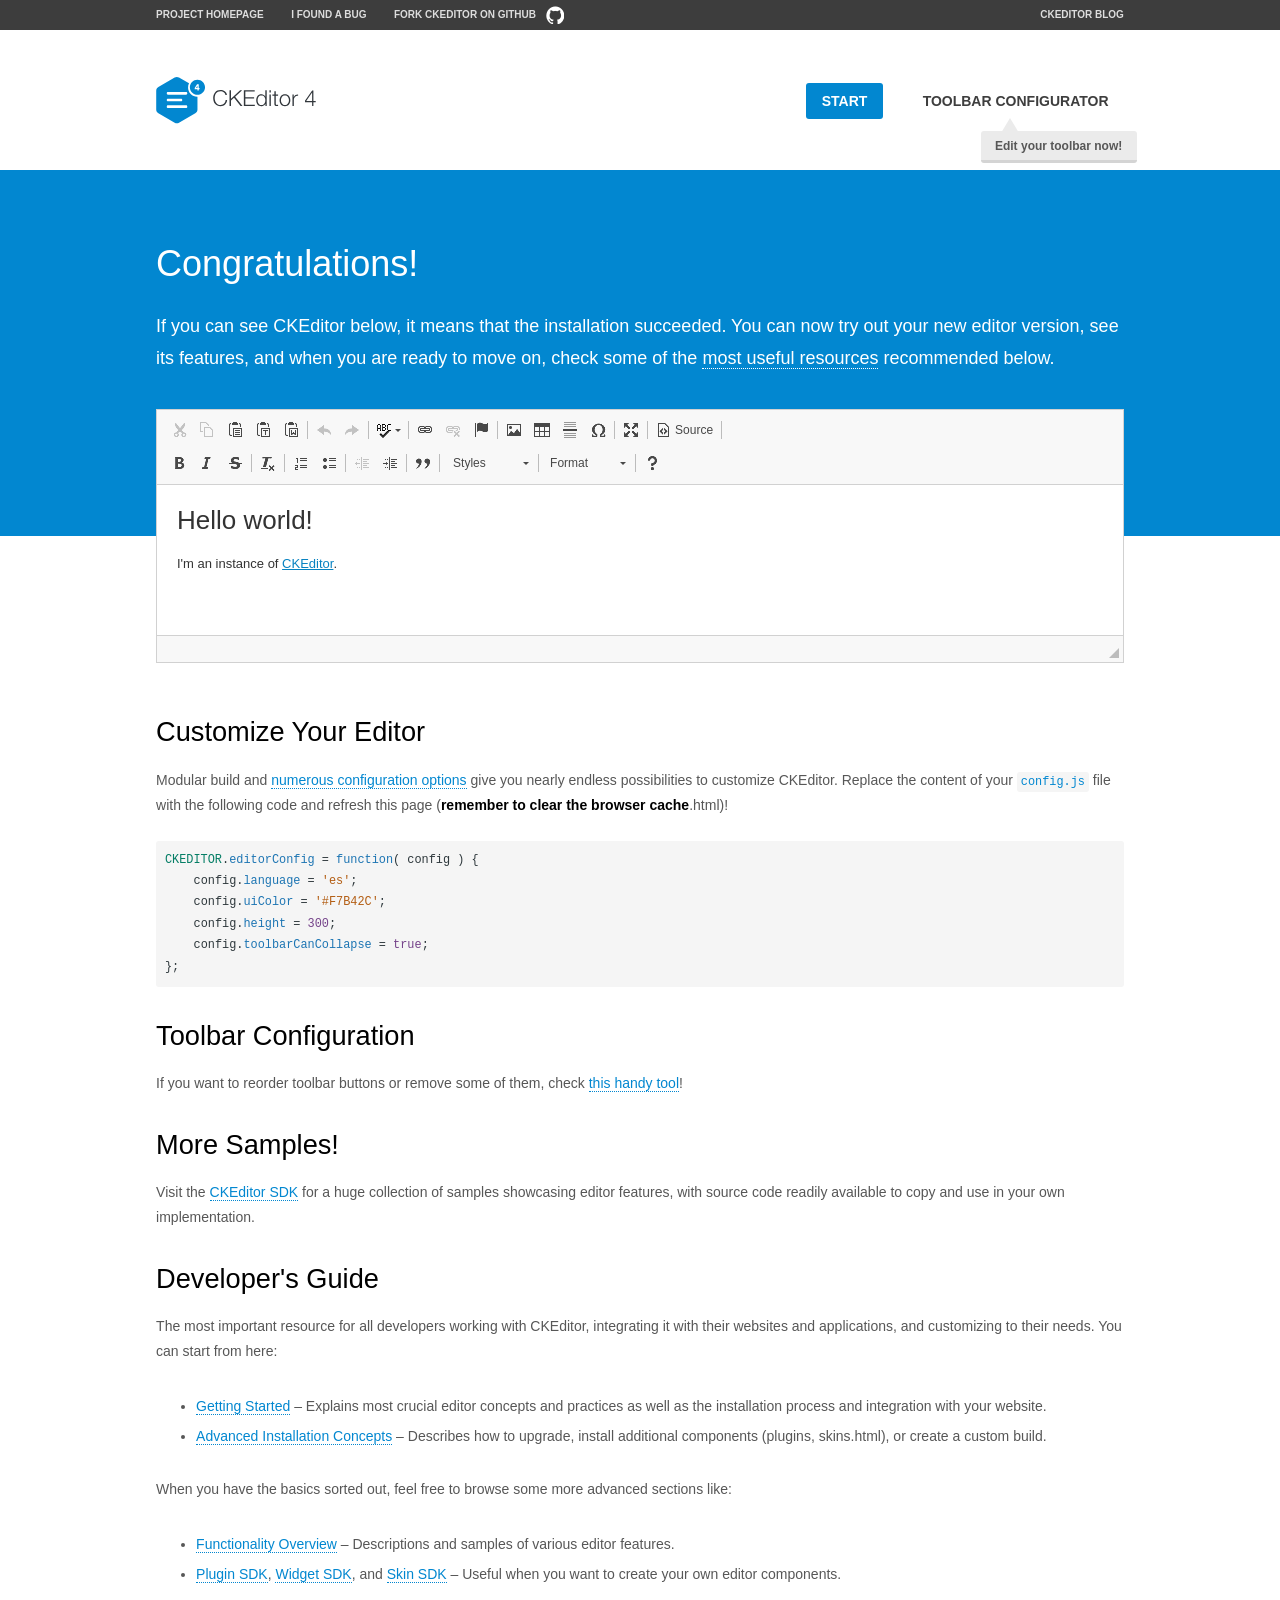
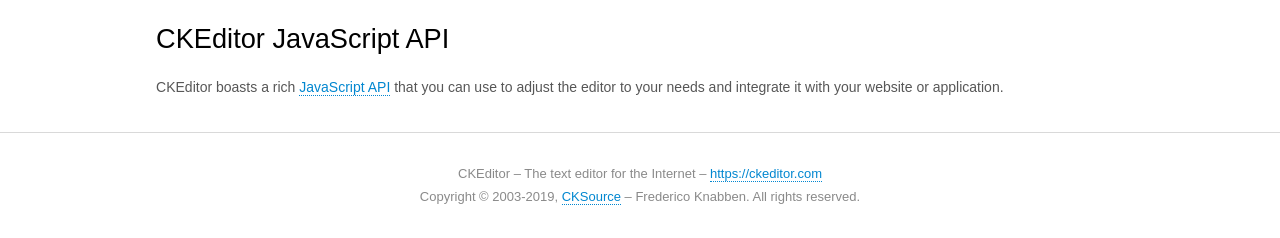
<file: assets/ckeditor/samples/index.html>
<!DOCTYPE html>
<!--
Copyright (c) 2003-2019, CKSource - Frederico Knabben. All rights reserved.
For licensing, see LICENSE.md or https://ckeditor.com/legal/ckeditor-oss-license
-->
<html>
<head>
	<meta charset="utf-8">
	<title>CKEditor Sample</title>
	<script src="../ckeditor.js"></script>
	<script src="js/sample.js"></script>
	<link rel="stylesheet" href="css/samples.css">
	<link rel="stylesheet" href="toolbarconfigurator/lib/codemirror/neo.css">
</head>
<body id="main">

<nav class="navigation-a">
	<div class="grid-container">
		<ul class="navigation-a-left grid-width-70">
			<li><a href="https://ckeditor.com/ckeditor-4/">Project Homepage</a></li>
			<li><a href="https://github.com/ckeditor/ckeditor-dev/issues">I found a bug</a></li>
			<li><a href="https://github.com/ckeditor/ckeditor-dev" class="icon-pos-right icon-navigation-a-github">Fork CKEditor on GitHub</a></li>
		</ul>
		<ul class="navigation-a-right grid-width-30">
			<li><a href="https://ckeditor.com/blog/">CKEditor Blog</a></li>
		</ul>
	</div>
</nav>

<header class="header-a">
	<div class="grid-container">
		<h1 class="header-a-logo grid-width-30">
			<a href="index.html"><img src="img/logo.svg" onerror="this.src='img/logo.png'; this.onerror=null;" alt="CKEditor Sample"></a>
		</h1>

		<nav class="navigation-b grid-width-70">
			<ul>
				<li><a href="index.html" class="button-a button-a-background">Start</a></li>
				<li><a href="toolbarconfigurator/index.html" class="button-a">Toolbar configurator <span class="balloon-a balloon-a-nw">Edit your toolbar now!</span></a></li>
			</ul>
		</nav>
	</div>
</header>

<main>
	<div class="adjoined-top">
		<div class="grid-container">
			<div class="content grid-width-100">
				<h1>Congratulations!</h1>
				<p>
					If you can see CKEditor below, it means that the installation succeeded.
					You can now try out your new editor version, see its features, and when you are ready to move on, check some of the <a href="#sample-customize">most useful resources</a> recommended below.
				</p>
			</div>
		</div>
	</div>
	<div class="adjoined-bottom">
		<div class="grid-container">
			<div class="grid-width-100">
				<div id="editor">
					<h1>Hello world!</h1>
					<p>I'm an instance of <a href="https://ckeditor.com">CKEditor</a>.</p>
				</div>
			</div>
		</div>
	</div>

	<div class="grid-container">
		<div class="content grid-width-100">
			<section id="sample-customize">
				<h2>Customize Your Editor</h2>
				<p>Modular build and <a href="https://ckeditor.com/docs/ckeditor4/latest/guide/dev_configuration.html">numerous configuration options</a> give you nearly endless possibilities to customize CKEditor. Replace the content of your <code><a href="../config.js">config.js</a></code> file with the following code and refresh this page (<strong>remember to clear the browser cache</strong>.html)!</p>
		<pre class="cm-s-neo CodeMirror"><code><span style="padding-right: 0.1px;"><span class="cm-variable">CKEDITOR</span>.<span class="cm-property">editorConfig</span> <span class="cm-operator">=</span> <span class="cm-keyword">function</span>( <span class="cm-def">config</span> ) {</span>
<span style="padding-right: 0.1px;"><span class="cm-tab">	</span><span class="cm-variable-2">config</span>.<span class="cm-property">language</span> <span class="cm-operator">=</span> <span class="cm-string">'es'</span>;</span>
<span style="padding-right: 0.1px;"><span class="cm-tab">	</span><span class="cm-variable-2">config</span>.<span class="cm-property">uiColor</span> <span class="cm-operator">=</span> <span class="cm-string">'#F7B42C'</span>;</span>
<span style="padding-right: 0.1px;"><span class="cm-tab">	</span><span class="cm-variable-2">config</span>.<span class="cm-property">height</span> <span class="cm-operator">=</span> <span class="cm-number">300</span>;</span>
<span style="padding-right: 0.1px;"><span class="cm-tab">	</span><span class="cm-variable-2">config</span>.<span class="cm-property">toolbarCanCollapse</span> <span class="cm-operator">=</span> <span class="cm-atom">true</span>;</span>
<span style="padding-right: 0.1px;">};</span></code></pre>
			</section>

			<section>
				<h2>Toolbar Configuration</h2>
				<p>If you want to reorder toolbar buttons or remove some of them, check <a href="toolbarconfigurator/index.html">this handy tool</a>!</p>
			</section>

			<section>
				<h2>More Samples!</h2>
				<p>Visit the <a href="https://sdk.ckeditor.com">CKEditor SDK</a> for a huge collection of samples showcasing editor features, with source code readily available to copy and use in your own implementation.</p>
			</section>

			<section>
				<h2>Developer's Guide</h2>
				<p>The most important resource for all developers working with CKEditor, integrating it with their websites and applications, and customizing to their needs. You can start from here:</p>
				<ul>
					<li><a href="https://ckeditor.com/docs/ckeditor4/latest/guide/dev_installation.html">Getting Started</a> &ndash; Explains most crucial editor concepts and practices as well as the installation process and integration with your website.</li>
					<li><a href="https://ckeditor.com/docs/ckeditor4/latest/guide/dev_advanced_installation.html">Advanced Installation Concepts</a> &ndash; Describes how to upgrade, install additional components (plugins, skins.html), or create a custom build.</li>
				</ul>
					<p>When you have the basics sorted out, feel free to browse some more advanced sections like:</p>
				<ul>
					<li><a href="https://ckeditor.com/docs/ckeditor4/latest/guide/dev_features.html">Functionality Overview</a> &ndash; Descriptions and samples of various editor features.</li>
					<li><a href="https://ckeditor.com/docs/ckeditor4/latest/guide/plugin_sdk_intro.html">Plugin SDK</a>, <a href="https://ckeditor.com/docs/ckeditor4/latest/guide/widget_sdk_intro.html">Widget SDK</a>, and <a href="https://ckeditor.com/docs/ckeditor4/latest/guide/skin_sdk_intro.html">Skin SDK</a> &ndash; Useful when you want to create your own editor components.</li>
				</ul>
			</section>

			<section>
				<h2>CKEditor JavaScript API</h2>
				<p>CKEditor boasts a rich <a href="https://ckeditor.com/docs/ckeditor4/latest/api/index.html">JavaScript API</a> that you can use to adjust the editor to your needs and integrate it with your website or application.</p>
			</section>
		</div>
	</div>
</main>

<footer class="footer-a grid-container">
	<div class="grid-container">
		<p class="grid-width-100">
			CKEditor &ndash; The text editor for the Internet &ndash; <a class="samples" href="https://ckeditor.com/">https://ckeditor.com</a>
		</p>
		<p class="grid-width-100" id="copy">
			Copyright &copy; 2003-2019, <a class="samples" href="https://cksource.com/">CKSource</a> &ndash; Frederico Knabben. All rights reserved.
		</p>
	</div>
</footer>
<script>
	initSample();
</script>

</body>
</html>
</file>
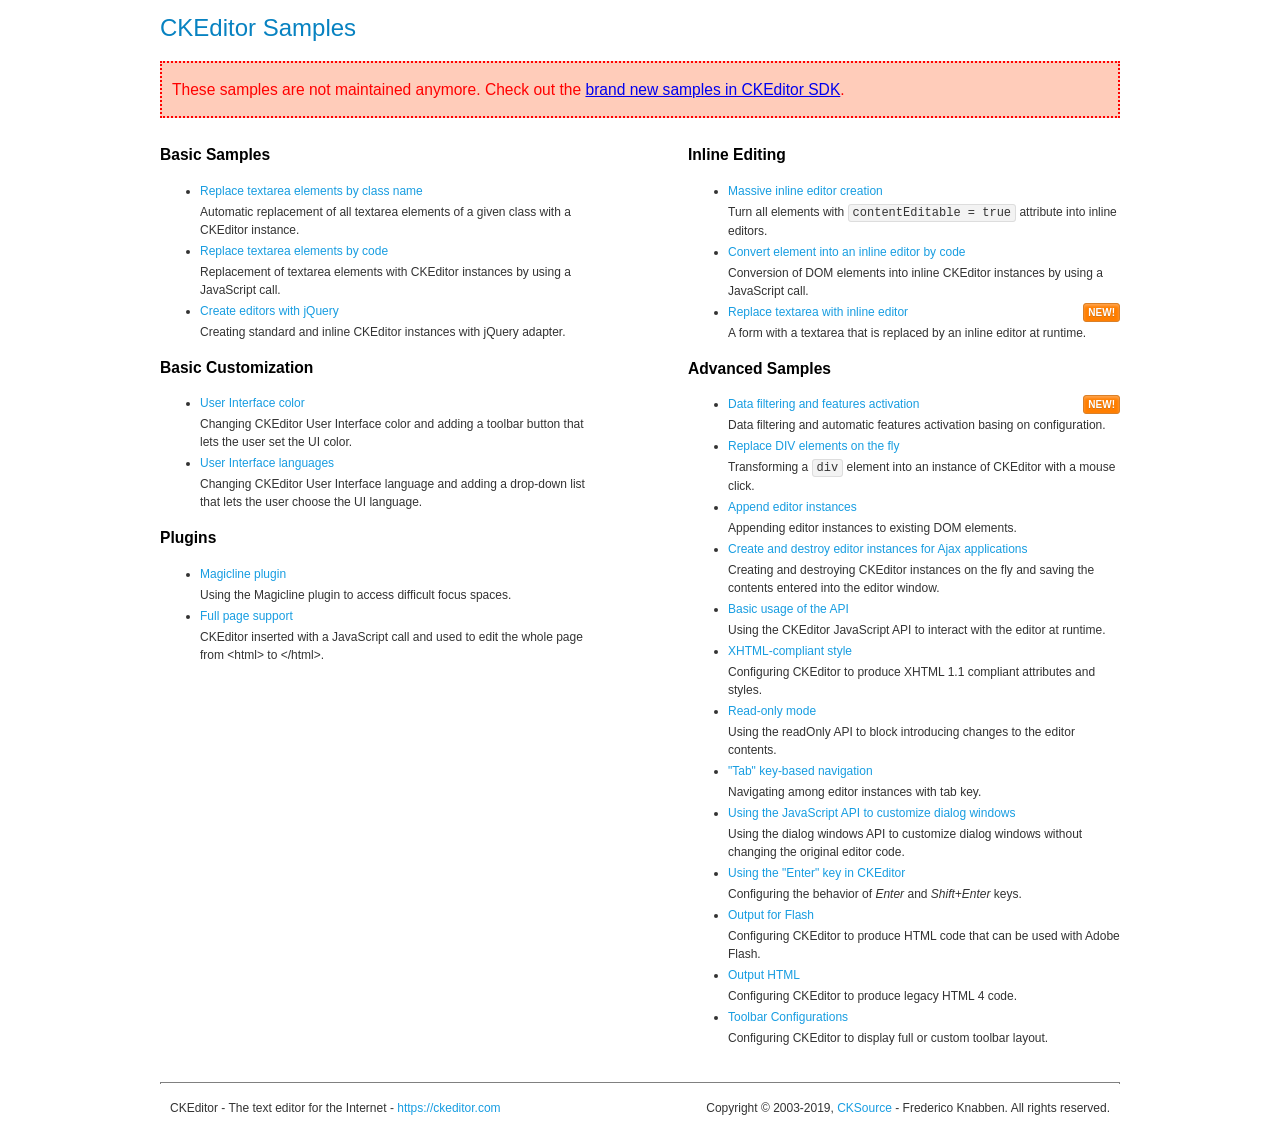
<file: assets/ckeditor/samples/old/index.html>
<!DOCTYPE html>
<!--
Copyright (c) 2003-2019, CKSource - Frederico Knabben. All rights reserved.
For licensing, see LICENSE.md or https://ckeditor.com/legal/ckeditor-oss-license
-->
<html>
<head>
	<meta charset="utf-8">
	<title>CKEditor Samples</title>
	<link rel="stylesheet" href="sample.css">
</head>
<body>
	<h1 class="samples">
		CKEditor Samples
	</h1>
	<div class="warning deprecated">
		These samples are not maintained anymore. Check out the <a href="https://sdk.ckeditor.com/">brand new samples in CKEditor SDK</a>.
	</div>
	<div class="twoColumns">
		<div class="twoColumnsLeft">
			<h2 class="samples">
				Basic Samples
			</h2>
			<dl class="samples">
				<dt><a class="samples" href="replacebyclass.html">Replace textarea elements by class name</a></dt>
				<dd>Automatic replacement of all textarea elements of a given class with a CKEditor instance.</dd>

				<dt><a class="samples" href="replacebycode.html">Replace textarea elements by code</a></dt>
				<dd>Replacement of textarea elements with CKEditor instances by using a JavaScript call.</dd>

				<dt><a class="samples" href="jquery.html">Create editors with jQuery</a></dt>
				<dd>Creating standard and inline CKEditor instances with jQuery adapter.</dd>
			</dl>

			<h2 class="samples">
				Basic Customization
			</h2>
			<dl class="samples">
				<dt><a class="samples" href="uicolor.html">User Interface color</a></dt>
				<dd>Changing CKEditor User Interface color and adding a toolbar button that lets the user set the UI color.</dd>

				<dt><a class="samples" href="uilanguages.html">User Interface languages</a></dt>
				<dd>Changing CKEditor User Interface language and adding a drop-down list that lets the user choose the UI language.</dd>
			</dl>


			<h2 class="samples">Plugins</h2>
<dl class="samples">
<dt><a class="samples" href="magicline/magicline.html">Magicline plugin</a></dt>
<dd>Using the Magicline plugin to access difficult focus spaces.</dd>

<dt><a class="samples" href="wysiwygarea/fullpage.html">Full page support</a></dt>
<dd>CKEditor inserted with a JavaScript call and used to edit the whole page from &lt;html&gt; to &lt;/html&gt;.</dd>
</dl>
		</div>
		<div class="twoColumnsRight">
			<h2 class="samples">
				Inline Editing
			</h2>
			<dl class="samples">
				<dt><a class="samples" href="inlineall.html">Massive inline editor creation</a></dt>
				<dd>Turn all elements with <code>contentEditable = true</code> attribute into inline editors.</dd>

				<dt><a class="samples" href="inlinebycode.html">Convert element into an inline editor by code</a></dt>
				<dd>Conversion of DOM elements into inline CKEditor instances by using a JavaScript call.</dd>

				<dt><a class="samples" href="inlinetextarea.html">Replace textarea with inline editor</a> <span class="new">New!</span></dt>
				<dd>A form with a textarea that is replaced by an inline editor at runtime.</dd>

				
			</dl>

			<h2 class="samples">
				Advanced Samples
			</h2>
			<dl class="samples">
				<dt><a class="samples" href="datafiltering.html">Data filtering and features activation</a> <span class="new">New!</span></dt>
				<dd>Data filtering and automatic features activation basing on configuration.</dd>

				<dt><a class="samples" href="divreplace.html">Replace DIV elements on the fly</a></dt>
				<dd>Transforming a <code>div</code> element into an instance of CKEditor with a mouse click.</dd>

				<dt><a class="samples" href="appendto.html">Append editor instances</a></dt>
				<dd>Appending editor instances to existing DOM elements.</dd>

				<dt><a class="samples" href="ajax.html">Create and destroy editor instances for Ajax applications</a></dt>
				<dd>Creating and destroying CKEditor instances on the fly and saving the contents entered into the editor window.</dd>

				<dt><a class="samples" href="api.html">Basic usage of the API</a></dt>
				<dd>Using the CKEditor JavaScript API to interact with the editor at runtime.</dd>

				<dt><a class="samples" href="xhtmlstyle.html">XHTML-compliant style</a></dt>
				<dd>Configuring CKEditor to produce XHTML 1.1 compliant attributes and styles.</dd>

				<dt><a class="samples" href="readonly.html">Read-only mode</a></dt>
				<dd>Using the readOnly API to block introducing changes to the editor contents.</dd>

				<dt><a class="samples" href="tabindex.html">"Tab" key-based navigation</a></dt>
				<dd>Navigating among editor instances with tab key.</dd>


				
<dt><a class="samples" href="dialog/dialog.html">Using the JavaScript API to customize dialog windows</a></dt>
<dd>Using the dialog windows API to customize dialog windows without changing the original editor code.</dd>

<dt><a class="samples" href="enterkey/enterkey.html">Using the &quot;Enter&quot; key in CKEditor</a></dt>
<dd>Configuring the behavior of <em>Enter</em> and <em>Shift+Enter</em> keys.</dd>

<dt><a class="samples" href="htmlwriter/outputforflash.html">Output for Flash</a></dt>
<dd>Configuring CKEditor to produce HTML code that can be used with Adobe Flash.</dd>

<dt><a class="samples" href="htmlwriter/outputhtml.html">Output HTML</a></dt>
<dd>Configuring CKEditor to produce legacy HTML 4 code.</dd>

<dt><a class="samples" href="toolbar/toolbar.html">Toolbar Configurations</a></dt>
<dd>Configuring CKEditor to display full or custom toolbar layout.</dd>

			</dl>
		</div>
	</div>
	<div id="footer">
		<hr>
		<p>
			CKEditor - The text editor for the Internet - <a class="samples" href="https://ckeditor.com/">https://ckeditor.com</a>
		</p>
		<p id="copy">
			Copyright &copy; 2003-2019, <a class="samples" href="https://cksource.com/">CKSource</a> - Frederico Knabben. All rights reserved.
		</p>
	</div>
</body>
</html>
</file>
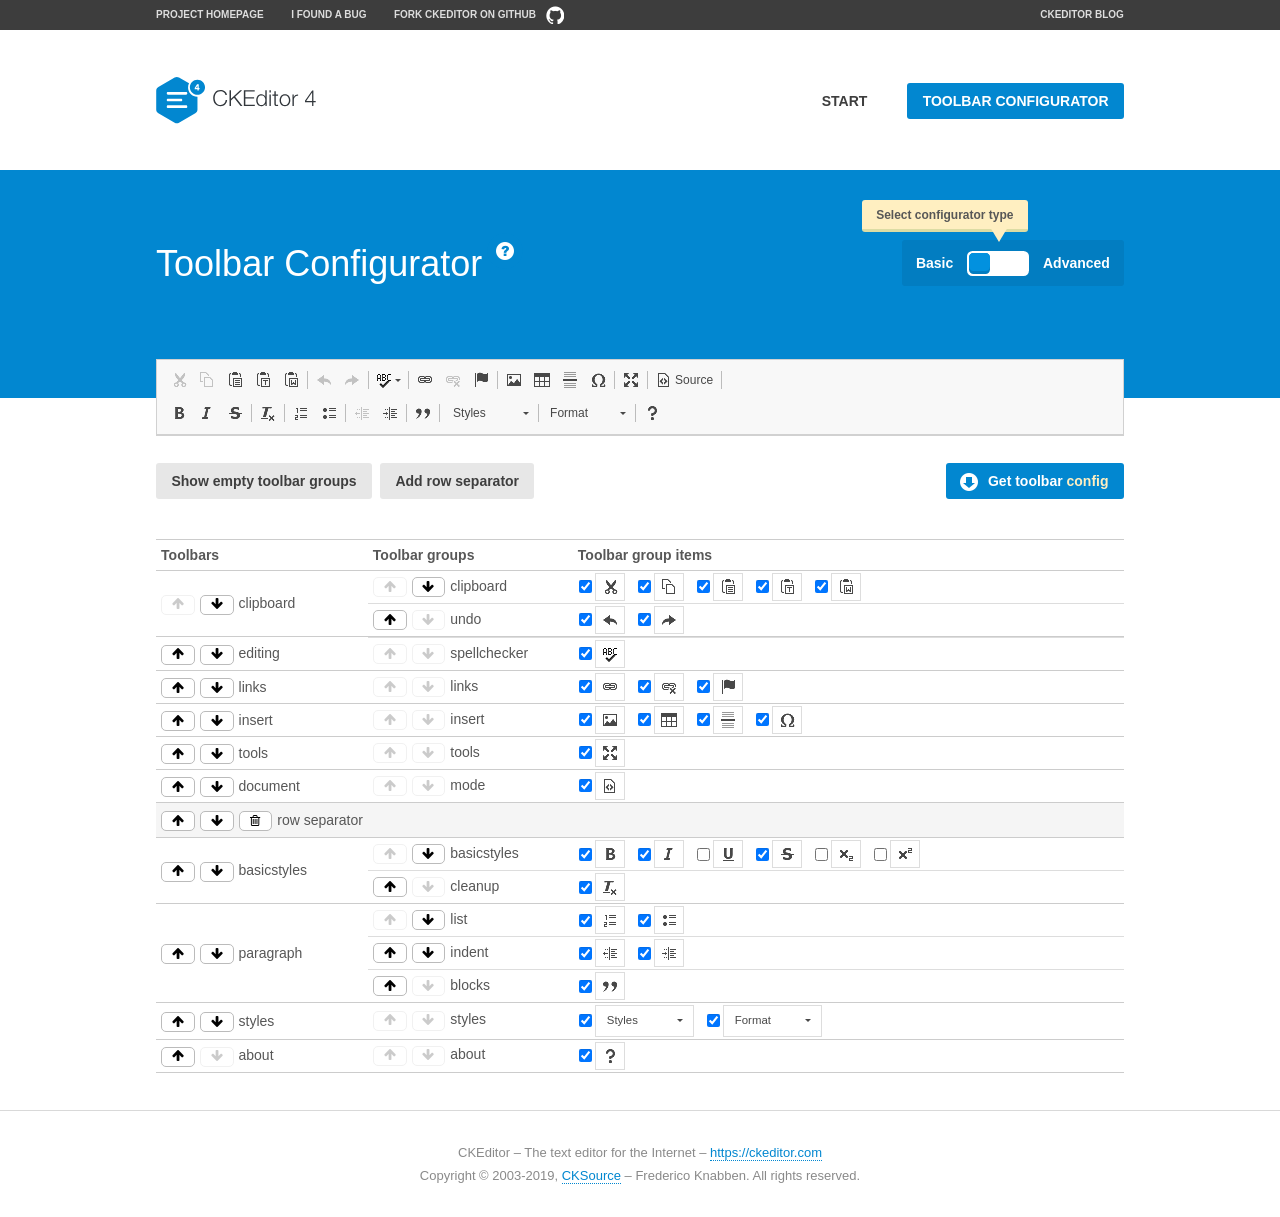
<file: assets/ckeditor/samples/toolbarconfigurator/index.html>
<!DOCTYPE html>
<!--
Copyright (c) 2003-2019, CKSource - Frederico Knabben. All rights reserved.
For licensing, see LICENSE.md or https://ckeditor.com/legal/ckeditor-oss-license
-->
<!--[if IE 8]><html class="ie8"><![endif]-->
<!--[if gt IE 8]><html><![endif]-->
<!--[if !IE]><!--><html><!--<![endif]-->
<head>
	<meta charset="utf-8">
	<title>Toolbar Configurator</title>
	<script src="../../ckeditor.js"></script>
	<script>
		if ( CKEDITOR.env.ie && CKEDITOR.env.version < 9 )
			CKEDITOR.tools.enableHtml5Elements( document );
	</script>
	<link rel="stylesheet" href="lib/codemirror/codemirror.css">
	<link rel="stylesheet" href="lib/codemirror/show-hint.css">
	<link rel="stylesheet" href="lib/codemirror/neo.css">
	<link rel="stylesheet" href="css/fontello.css">
	<link rel="stylesheet" href="../css/samples.css">
</head>
<body id="toolbar">

<nav class="navigation-a">
	<div class="grid-container">
		<ul class="navigation-a-left grid-width-70">
			<li><a href="https://ckeditor.com/ckeditor-4/">Project Homepage</a></li>
			<li><a href="https://github.com/ckeditor/ckeditor-dev/issues">I found a bug</a></li>
			<li><a href="https://github.com/ckeditor/ckeditor-dev" class="icon-pos-right icon-navigation-a-github">Fork CKEditor on GitHub</a></li>
		</ul>
		<ul class="navigation-a-right grid-width-30">
			<li><a href="https://ckeditor.com/blog/">CKEditor Blog</a></li>
		</ul>
	</div>
</nav>

<header class="header-a">
	<div class="grid-container">
		<h1 class="header-a-logo grid-width-30">
			<a href="../index.html"><img src="../img/logo.svg" onerror="this.src='../img/logo.png'; this.onerror=null;" alt="CKEditor Logo"></a>
		</h1>
		<nav class="navigation-b grid-width-70">
			<ul>
				<li><a href="../index.html"  class="button-a">Start</a></li>
				<li><a href="index.html"  class="button-a button-a-background">Toolbar configurator</a></li>
			</ul>
		</nav>
	</div>
</header>

<main>
	<div class="adjoined-top">
		<div class="grid-container">
			<div class="content grid-width-100">
				<div class="grid-container-nested">
					<h1 class="grid-width-60">
						Toolbar Configurator
						<a href="#help-content" type="button" title="Configurator help" id="help" class="button-a button-a-background button-a-no-text icon-pos-left icon-question-mark">Help</a>
					</h1>

					<div class="grid-width-40 grid-switch-magic">
						<div class="switch">
							<span class="balloon-a balloon-a-se">Select configurator type</span>
							<input type="radio" name="radio" data-num="1" id="radio-basic" />
							<input type="radio" name="radio" data-num="2" id="radio-advanced" />
							<label data-for="1" for="radio-basic">Basic</label>
							<span class="switch-inner">
								<span class="handler"></span>
							</span>
							<label data-for="2" for="radio-advanced">Advanced</label>
						</div>
					</div>
				</div>
			</div>
		</div>
	</div>
	<div class="adjoined-bottom">
		<div class="grid-container">
			<div class="grid-width-100">
				<div class="editors-container">
					<div id="editor-basic"></div>
					<div id="editor-advanced"></div>
				</div>
			</div>
		</div>
	</div>

	<div class="grid-container configurator">
		<div class="content grid-width-100">
			<div class="configurator">
				<div>
					<div id="toolbarModifierWrapper"></div>
				</div>
			</div>
		</div>
	</div>

	<div id="help-content">
		<div class="grid-container">
			<div class="grid-width-100">
				<h2>What Am I Doing Here?</h2>

				<div class="grid-container grid-container-nested">
					<div class="basic">
						<div class="grid-width-50">
							<p>Arrange <a href="https://ckeditor.com/docs/ckeditor4/latest/api/CKEDITOR_config.html#cfg-toolbarGroups">toolbar groups</a>, toggle <a href="https://ckeditor.com/docs/ckeditor4/latest/api/CKEDITOR_config.html#cfg-removeButtons">button visibility</a> according to your needs and get your toolbar configuration.</p>
							<p>You can replace the content of the <a href="../../config.js"><code>config.js</code></a> file with the generated configuration. If you already set some configuration options you will need to merge both configurations.</p>
						</div>
						<div class="grid-width-50">
							<p>Read more about different ways of <a href="https://ckeditor.com/docs/ckeditor4/latest/guide/dev_configuration.html">setting configuration</a> and do not forget about <strong>clearing browser cache</strong>.</p>
							<p>Arranging toolbar groups is the recommended way of configuring the toolbar, but if you need more freedom you can use the <a href="#advanced">advanced configurator</a>.</p>
						</div>
					</div>
					<div class="advanced" style="display: none;">
						<div class="grid-width-50">
							<p>With this code editor you can edit your <a href="https://ckeditor.com/docs/ckeditor4/latest/api/CKEDITOR_config.html#cfg-toolbar">toolbar configuration</a> live.</p>
							<p>You can replace the content of the <a href="../../config.js"><code>config.js</code></a> file with the generated configuration. If you already set some configuration options you will need to merge both configurations.</p>
						</div>
						<div class="grid-width-50">
							<p>Read more about different ways of <a href="https://ckeditor.com/docs/ckeditor4/latest/guide/dev_configuration.html">setting configuration</a> and do not forget about <strong>clearing browser cache</strong>.</p>
						</div>
					</div>
				</div>

				<p class="grid-container grid-container-nested">
					<button type="button" class="help-content-close grid-width-100 button-a button-a-background">Got it. Let's play!</button>
				</p>
			</div>
		</div>
	</div>
</main>

<footer class="footer-a grid-container">
	<p class="grid-width-100">
		CKEditor &ndash; The text editor for the Internet &ndash; <a class="samples" href="https://ckeditor.com/">https://ckeditor.com</a>
	</p>
	<p class="grid-width-100" id="copy">
		Copyright &copy; 2003-2019, <a class="samples" href="https://cksource.com/">CKSource</a> &ndash; Frederico Knabben. All rights reserved.
	</p>
</footer>

<script src="lib/codemirror/codemirror.js"></script>
<script src="lib/codemirror/javascript.js"></script>
<script src="lib/codemirror/show-hint.js"></script>

<script src="js/fulltoolbareditor.js"></script>
<script src="js/abstracttoolbarmodifier.js"></script>
<script src="js/toolbarmodifier.js"></script>
<script src="js/toolbartextmodifier.js"></script>
<script src="../js/sf.js"></script>

<script>
	( function() {
		'use strict';

		var mode = ( window.location.hash.substr( 1 ) === 'advanced' ) ? 'advanced' : 'basic',
			configuratorSection = CKEDITOR.document.findOne( 'main > .grid-container.configurator' ),
			basicInstruction = CKEDITOR.document.findOne( '#help-content .basic' ),
			advancedInstruction = CKEDITOR.document.findOne( '#help-content .advanced' ),

			// Configurator mode switcher.
			modeSwitchBasic = CKEDITOR.document.getById( 'radio-basic' ),
			modeSwitchAdvanced = CKEDITOR.document.getById( 'radio-advanced' );

		// Initial setup
		function updateSwitcher() {
			if ( mode === 'advanced' ) {
				modeSwitchAdvanced.$.checked = true;
			} else {
				modeSwitchBasic.$.checked = true;
			}
		}

		updateSwitcher();

		CKEDITOR.document.getWindow().on( 'hashchange', function( e ) {
			var hash = window.location.hash.substr( 1 );
			if ( !( hash === 'advanced' || hash === 'basic' ) ) {
				return;
			}
			mode = hash;
			onToolbarsDone( mode );
		} );

		CKEDITOR.document.getWindow().on( 'resize', function() {
			updateToolbar( ( mode === 'basic' ? toolbarModifier : toolbarTextModifier )[ 'editorInstance' ] );
		} );

		function onRefresh( modifier ) {
			modifier = modifier || this;

			if ( mode === 'basic' && modifier instanceof ToolbarConfigurator.ToolbarTextModifier ) {
				return;
			}

			// CodeMirror container becomes visible, so we need to refresh and to avoid rendering problems.
			if ( mode === 'advanced' && modifier instanceof ToolbarConfigurator.ToolbarTextModifier ) {
				modifier.codeContainer.refresh();
			}

			updateToolbar( modifier.editorInstance );
		}

		function updateToolbar( editor ) {
			var editorContainer = editor.container;

			// Not always editor is loaded.
			if ( !editorContainer ) {
				return;
			}

			var displayStyle = editorContainer.getStyle( 'display' );

			editorContainer.setStyle( 'display', 'block' );

			var newHeight = editorContainer.getSize( 'height' );

			var newMarginTop = parseInt( editorContainer.getComputedStyle( 'margin-top' ), 10 );
			newMarginTop = ( isNaN( newMarginTop ) ? 0 : Number( newMarginTop ) );

			var newMarginBottom = parseInt( editorContainer.getComputedStyle( 'margin-bottom' ), 10 );
			newMarginBottom = ( isNaN( newMarginBottom ) ? 0 : Number( newMarginBottom ) );

			var result = newHeight + newMarginTop + newMarginBottom;

			editorContainer.setStyle( 'display', displayStyle );

			editor.container.getAscendant( 'div' ).setStyle( 'height', result + 'px' );
		}

		var toolbarModifier = new ToolbarConfigurator.ToolbarModifier( 'editor-basic' );

		var done = 0;
		toolbarModifier.init( onToolbarInit );
		toolbarModifier.onRefresh = onRefresh;

		CKEDITOR.document.getById( 'toolbarModifierWrapper' ).append( toolbarModifier.mainContainer );

		var toolbarTextModifier = new ToolbarConfigurator.ToolbarTextModifier( 'editor-advanced' );
		toolbarTextModifier.init( onToolbarInit );
		toolbarTextModifier.onRefresh = onRefresh;

		function onToolbarInit() {
			if ( ++done === 2 ) {
				onToolbarsDone();

				positionSticky.watch( CKEDITOR.document.findOne( '.toolbar' ), function() {
					return mode === 'advanced';
				} );
			}
		}

		function onToolbarsDone() {
			if ( mode === 'basic' ) {
				toggleModeBasic( false );
			} else {
				toggleModeAdvanced( false );
			}

			updateSwitcher();

			setTimeout( function() {
				CKEDITOR.document.findOne( '.editors-container' ).addClass( 'active' );
				CKEDITOR.document.findOne( '#toolbarModifierWrapper' ).addClass( 'active' );
			}, 200 );
		}

		CKEDITOR.document.getById( 'toolbarModifierWrapper' ).append( toolbarTextModifier.mainContainer );

		function toogleModeSwitch( onElement, offElement, onModifier, offModifier ) {
			onElement.addClass( 'fancy-button-active' );
			offElement.removeClass( 'fancy-button-active' );

			onModifier.showUI();
			offModifier.hideUI();
		}

		function toggleModeBasic( callOnRefresh ) {
			callOnRefresh = ( callOnRefresh !== false );
			mode = 'basic';
			window.location.hash = '#basic';
			toogleModeSwitch( modeSwitchBasic, modeSwitchAdvanced, toolbarModifier, toolbarTextModifier );

			configuratorSection.removeClass( 'freed-width' );
			basicInstruction.show();
			advancedInstruction.hide();

			callOnRefresh && onRefresh( toolbarModifier );
		}

		function toggleModeAdvanced( callOnRefresh ) {
			callOnRefresh = ( callOnRefresh !== false );
			mode = 'advanced';
			window.location.hash = '#advanced';
			toogleModeSwitch( modeSwitchAdvanced, modeSwitchBasic, toolbarTextModifier, toolbarModifier );

			configuratorSection.addClass( 'freed-width' );
			advancedInstruction.show();
			basicInstruction.hide();

			callOnRefresh && onRefresh( toolbarTextModifier );
		}

		modeSwitchBasic.on( 'click', toggleModeBasic );
		modeSwitchAdvanced.on( 'click', toggleModeAdvanced );

		//
		// Position:sticky for the toolbar.
		//

		// Will make elements behave like they were styled with position:sticky.
		var positionSticky = {
			// Store object: {
			// 		element: CKEDITOR.dom.element, // Element which will float.
			// 		placeholder: CKEDITOR.dom.element, // Placeholder which is place to prevent page bounce.
			// 		isFixed: boolean // Whether element float now.
			// }
			watched: [],

			active: [],

			staticContainer: null,

			init: function() {
				var element = CKEDITOR.dom.element.createFromHtml(
					'<div class="staticContainer">' +
						'<div class="grid-container" >' +
							'<div class="grid-width-100">' +
								'<div class="inner"></div>' +
							'</div>' +
						'</div>' +
					'</div>' );

				this.staticContainer = element.findOne( '.inner' );

				CKEDITOR.document.getBody().append( element );
			},

			watch: function( element, preventFunc ) {
				this.watched.push( {
					element: element,
					placeholder: new CKEDITOR.dom.element( 'div' ),
					isFixed: false,
					preventFunc: preventFunc
				} );
			},

			checkAll: function() {
				for ( var i = 0; i < this.watched.length; i++ ) {
					this.check( this.watched[ i ] );
				}
			},

			check: function( element ) {
				var isFixed = element.isFixed;
				var shouldBeFixed = this.shouldBeFixed( element );

				// Nothing to be done.
				if ( isFixed === shouldBeFixed ) {
					return;
				}

				var placeholder = element.placeholder;

				if ( isFixed ) {
					// Unfixing.

					element.element.insertBefore( placeholder );
					placeholder.remove();

					element.element.removeStyle( 'margin' );

					this.active.splice( CKEDITOR.tools.indexOf( this.active, element ), 1 );

				} else {
					// Fixing.
					placeholder.setStyle( 'width', element.element.getSize( 'width' ) + 'px' );
					placeholder.setStyle( 'height', element.element.getSize( 'height' ) + 'px' );
					placeholder.setStyle( 'margin-bottom', element.element.getComputedStyle( 'margin-bottom' ) );
					placeholder.setStyle( 'display', element.element.getComputedStyle( 'display' ) );
					placeholder.insertAfter( element.element );

					this.staticContainer.append( element.element );

					this.active.push( element );
				}

				element.isFixed = !element.isFixed;
			},

			shouldBeFixed: function( element ) {
				if ( element.preventFunc && element.preventFunc() ) {
					return false;
				}

				// If element is already fixed we are checking it's placeholder.
				var related = ( element.isFixed ? element.placeholder : element.element ),
					clientRect = related.$.getBoundingClientRect(),
					staticHeight = this.staticContainer.getSize('height' ),
					elemHeight = element.element.getSize( 'height' );

				if ( element.isFixed ) {
					return ( clientRect.top + elemHeight < staticHeight );
				} else {
					return ( clientRect.top < staticHeight );
				}
			}
		};

		positionSticky.init();

		CKEDITOR.document.getWindow().on( 'scroll',
			new CKEDITOR.tools.eventsBuffer( 100, positionSticky.checkAll, positionSticky ).input
		);

		// Make the toolbar sticky.
		positionSticky.watch( CKEDITOR.document.findOne( '.editors-container' ) );

		// Help button and help-content.
		( function() {
			var helpButton = CKEDITOR.document.getById( 'help' ),
				helpContent = CKEDITOR.document.getById( 'help-content' );

			// Don't show help button on IE8 because it's unsupported by Pico Modal.
			if ( CKEDITOR.env.ie && CKEDITOR.env.version == 8 ) {
				helpButton.hide();
			} else {
				// Display help modal when the button is clicked.
				helpButton.on( 'click', function( evt ) {
					SF.modal( {
						// Clone modal content from DOM.
						content: helpContent.getHtml(),

						afterCreate: function( modal ) {
							// Enable modal content button to close the modal.
							new CKEDITOR.dom.element( modal.modalElem() ).findOne( '.help-content-close' ).once( 'click', modal.close );
						}
					} ).show();
				} );
			}
		} )();
	} )();
</script>
</body>
</html>
</file>
<file: assets/ckeditor/samples/css/samples.css>
/**
 * @license Copyright (c) 2003-2019, CKSource - Frederico Knabben. All rights reserved.
 * For licensing, see LICENSE.md or https://ckeditor.com/legal/ckeditor-oss-license
 */
@media (max-width: 900px) {
  .global-is-mobile-hidden {
    display: none !important;
  }
}
article,
aside,
details,
figcaption,
figure,
footer,
header,
hgroup,
main,
menu,
nav,
section {
  display: block;
}
body,
html {
  margin: 0;
  padding: 0;
  font: 16px / 1.8 Arial, 'Helvetica Neue', Helvetica, sans-serif;
  font-weight: 300;
  color: #575757;
}
.grid-width-10 {
  width: 10%;
}
.grid-width-20 {
  width: 20%;
}
.grid-width-30 {
  width: 30%;
}
.grid-width-40 {
  width: 40%;
}
.grid-width-50 {
  width: 50%;
}
.grid-width-60 {
  width: 60%;
}
.grid-width-70 {
  width: 70%;
}
.grid-width-80 {
  width: 80%;
}
.grid-width-90 {
  width: 90%;
}
.grid-width-100 {
  width: 100%;
}
@media (max-width: 900px) {
  .grid-width-10,
  .grid-width-20,
  .grid-width-30,
  .grid-width-40,
  .grid-width-50,
  .grid-width-60,
  .grid-width-70,
  .grid-width-80,
  .grid-width-90,
  .grid-width-100 {
    width: 100%;
  }
}
*[class*="grid-width"] {
  -webkit-box-sizing: border-box;
  -moz-box-sizing: border-box;
  box-sizing: border-box;
  padding-left: 4%;
  padding-right: 4%;
  float: left;
}
*[class*="grid-width"]:after,
.grid-container:after,
*[class*="grid-width"]:before,
.grid-container:before {
  content: '';
  display: block;
  overflow: hidden;
  visibility: hidden;
  font-size: 0;
  line-height: 0;
  width: 0;
  height: 0;
}
*[class*="grid-width"]:after,
.grid-container:after {
  clear: both;
}
.grid-container {
  -webkit-box-sizing: border-box;
  -moz-box-sizing: border-box;
  box-sizing: border-box;
  margin-left: auto;
  margin-right: auto;
}
.grid-container-nested *[class*="grid-width"]:first-child {
  padding-left: 0;
}
.grid-container-nested *[class*="grid-width"]:last-child {
  padding-right: 0;
}
@media (max-width: 900px) {
  .grid-container-nested *[class*="grid-width"]:first-child {
    padding-left: 4%;
  }
  .grid-container-nested *[class*="grid-width"]:last-child {
    padding-right: 4%;
  }
}
.header-a {
  min-height: 140px;
  overflow: hidden;
}
.header-a .header-a-logo {
  margin: 40px 0 0;
}
@media (max-width: 900px) {
  .header-a .header-a-logo {
    text-align: center;
  }
}
.header-a .header-a-logo img {
  border: transparent;
}
.navigation-a {
  height: 30px;
  background: #3D3D3D;
  position: absolute;
  left: 0;
  right: 0;
  top: 0;
  padding: 0;
  overflow: hidden;
}
@media (max-width: 900px) {
  .navigation-a {
    text-align: center;
  }
}
.navigation-a ul {
  list-style: none;
  margin: 0;
  overflow: hidden;
}
.navigation-a ul li,
.navigation-a ul li a {
  display: inline-block;
}
@media (max-width: 900px) {
  .navigation-a ul {
    width: auto;
    text-overflow: ellipsis;
    white-space: nowrap;
    display: inline-block;
    float: none;
  }
  .navigation-a ul:before,
  .navigation-a ul:after {
    display: none;
  }
}
.navigation-a ul.navigation-a-left {
  text-align: left;
}
@media (max-width: 900px) {
  .navigation-a ul.navigation-a-left {
    padding-right: 0;
  }
}
.navigation-a ul.navigation-a-right {
  text-align: right;
}
@media (max-width: 900px) {
  .navigation-a ul.navigation-a-right {
    padding-left: 23px;
  }
}
.navigation-a ul li + li {
  margin-left: 23px;
}
.navigation-a ul li a {
  font-size: 10px;
  font-size: 0.625rem;
  line-height: 18px;
  line-height: 1.13rem;
  line-height: 30px;
  float: left;
  color: #ddd;
  font-weight: bold;
  text-decoration: none;
  text-transform: uppercase;
}
.navigation-a ul li a:hover {
  cursor: pointer;
  color: #fff;
}
.icon-navigation-a-github:before,
.icon-navigation-a-github:after {
  background-image: url("[data-uri]");
}
.navigation-b {
  text-align: right;
  margin: 52px 0 0;
  overflow: visible;
}
@media (max-width: 900px) {
  .navigation-b {
    text-align: center;
    margin-top: 20px;
    padding: 0;
  }
}
.navigation-b ul {
  padding: 0;
  list-style: none;
  margin: 0;
  overflow: visible;
}
.navigation-b ul li,
.navigation-b ul li a {
  display: inline-block;
}
@media (max-width: 900px) {
  .navigation-b ul {
    display: table;
    width: 100%;
    padding-bottom: 1.5em;
  }
}
@media (max-width: 900px) {
  .navigation-b ul li {
    display: table-row;
  }
}
.navigation-b ul li + li {
  margin-left: 20px;
}
@media (max-width: 900px) {
  .navigation-b ul li + li {
    margin-left: 0;
  }
}
.navigation-b ul li a {
  -webkit-box-sizing: border-box;
  -moz-box-sizing: border-box;
  box-sizing: border-box;
  text-transform: uppercase;
  text-decoration: none;
  outline: none;
}
@media (max-width: 900px) {
  .navigation-b ul li a {
    width: 100%;
    -webkit-border-radius: 0;
    -webkit-background-clip: padding-box;
    -moz-border-radius: 0;
    -moz-background-clip: padding;
    border-radius: 0;
    background-clip: padding-box;
  }
}
.footer-a {
  font-size: 13px;
  font-size: 0.8125rem;
  line-height: 23.4px;
  line-height: 1.46rem;
  padding-top: 2.25em;
  padding-bottom: 2.25em;
  overflow: hidden;
  color: #8a8a8a;
}
.footer-a a {
  color: #0287D0;
  text-decoration: none;
  border-bottom: 1px dotted #0287D0;
}
.footer-a a:hover {
  color: #0277b7;
}
.footer-a p {
  margin: 0;
  display: inline-block;
  text-align: center;
}
.content {
  font-size: 14px;
  font-size: 0.875rem;
  line-height: 25.2px;
  line-height: 1.57rem;
  overflow: hidden;
  padding-top: 1.5em;
  padding-bottom: 1.5em;
}
.content p {
  margin: 0.75em 0;
}
.content ul,
.content ol,
.content pre,
.content blockquote,
.content textarea:not([class^="cke"]),
.content .cke {
  margin: 1.875em 0;
}
.content code,
.content kbd {
  -webkit-border-radius: 3px;
  -webkit-background-clip: padding-box;
  -moz-border-radius: 3px;
  -moz-background-clip: padding;
  border-radius: 3px;
  background-clip: padding-box;
  padding: 3px 4px;
}
.content pre,
.content code,
.content kbd,
.content blockquote {
  background: #f5f5f5;
}
.content blockquote,
.content pre {
  background: none;
  border-left: 4px solid #0287D0;
  padding: 1.5em 2.25em;
}
.content p a,
.content ul a,
.content ol a,
.content blockquote a,
.content h1 a,
.content h2 a,
.content h3 a,
.content h4 a,
.content h5 a {
  color: #0287D0;
  text-decoration: none;
  border-bottom: 1px dotted #0287D0;
}
.content p a:hover,
.content ul a:hover,
.content ol a:hover,
.content blockquote a:hover,
.content h1 a:hover,
.content h2 a:hover,
.content h3 a:hover,
.content h4 a:hover,
.content h5 a:hover {
  color: #0277b7;
}
.content h1,
.content h2,
.content h3,
.content h4,
.content h5 {
  color: #000;
  font-weight: 100;
}
.content h1 code,
.content h2 code,
.content h3 code,
.content h4 code,
.content h5 code,
.content h1 kbd,
.content h2 kbd,
.content h3 kbd,
.content h4 kbd,
.content h5 kbd {
  font-size: inherit;
}
.content h1 a.content-heading-anchor,
.content h2 a.content-heading-anchor,
.content h3 a.content-heading-anchor,
.content h4 a.content-heading-anchor,
.content h5 a.content-heading-anchor {
  font-weight: 100;
  vertical-align: middle;
  opacity: 0;
  border: 0;
}
.content h1:hover a.content-heading-anchor,
.content h2:hover a.content-heading-anchor,
.content h3:hover a.content-heading-anchor,
.content h4:hover a.content-heading-anchor,
.content h5:hover a.content-heading-anchor {
  opacity: 1;
}
.content h1:target a,
.content h2:target a,
.content h3:target a,
.content h4:target a,
.content h5:target a {
  -webkit-animation: targetLinkOpacity 0.5s linear alternate;
  -moz-animation: targetLinkOpacity 0.5s linear alternate;
  -o-animation: targetLinkOpacity 0.5s linear alternate;
  animation: targetLinkOpacity 0.5s linear alternate;
  opacity: 1;
}
.content input,
.content select,
.content textarea:not([class^="cke"]) {
  -webkit-border-radius: 3px;
  -webkit-background-clip: padding-box;
  -moz-border-radius: 3px;
  -moz-background-clip: padding;
  border-radius: 3px;
  background-clip: padding-box;
  -webkit-box-shadow: inset 0 1px 1px rgba(0, 0, 0, 0.08);
  -moz-box-shadow: inset 0 1px 1px rgba(0, 0, 0, 0.08);
  box-shadow: inset 0 1px 1px rgba(0, 0, 0, 0.08);
  font: inherit;
  color: inherit;
  border: 1px solid #D9D9D9;
  padding: .2em .5em;
}
.content input:focus,
.content select:focus,
.content textarea:not([class^="cke"]):focus {
  border-color: #66afe9;
  outline: 0;
  -webkit-box-shadow: inset 0 1px 1px rgba(0, 0, 0, 0.08), 0 0 8px #93c6ef;
  -moz-box-shadow: inset 0 1px 1px rgba(0, 0, 0, 0.08), 0 0 8px #93c6ef;
  box-shadow: inset 0 1px 1px rgba(0, 0, 0, 0.08), 0 0 8px #93c6ef;
}
.content abbr {
  border-bottom: 1px dotted #666;
  cursor: pointer;
}
.content blockquote {
  font-style: italic;
  font-family: Georgia, Times, "Times New Roman", serif;
  font-size: 16px;
  font-size: 1rem;
  line-height: 28.8px;
  line-height: 1.8rem;
}
.content em {
  font-style: italic;
}
.content h1 {
  font-size: 36px;
  font-size: 2.25rem;
  line-height: 64.8px;
  line-height: 4.05rem;
  margin: 1.125em 0 0;
}
.content h2 {
  font-size: 27.2px;
  font-size: 1.7rem;
  line-height: 48.96px;
  line-height: 3.06rem;
  margin: 0.9em 0 0;
}
.content h3 {
  font-size: 24px;
  font-size: 1.5rem;
  line-height: 43.2px;
  line-height: 2.7rem;
  font-weight: 500;
  margin: 0.75em 0 0;
}
.content h4 {
  font-size: 19.2px;
  font-size: 1.2rem;
  line-height: 34.56px;
  line-height: 2.16rem;
  font-weight: 500;
  margin: 0.75em 0 0;
}
.content h5 {
  font-size: 17.6px;
  font-size: 1.1rem;
  line-height: 31.68px;
  line-height: 1.98rem;
  font-weight: 500;
  margin: 0.75em 0 0;
}
.content hr {
  border: 0;
  border-top: 4px solid #D9D9D9;
  margin: 1.5em 0;
}
.content input[type="text"] {
  height: 1.8em;
  line-height: 1.8em;
}
.content input[type="button"] {
  -webkit-appearance: button;
  -moz-appearance: button;
  appearance: button;
}
.content kbd {
  font-size: 12px;
  font-size: 0.75rem;
  line-height: 21.6px;
  line-height: 1.35rem;
  font-family: Arial, 'Helvetica Neue', Helvetica, sans-serif;
  padding: 2px 6px;
  -webkit-box-shadow: 0 0 4px #fff inset, 0 2px 0 #D9D9D9;
  -moz-box-shadow: 0 0 4px #fff inset, 0 2px 0 #D9D9D9;
  box-shadow: 0 0 4px #fff inset, 0 2px 0 #D9D9D9;
}
.content p img {
  vertical-align: middle;
}
.content p pre {
  padding: 1.5em;
}
.content pre {
  padding: 0;
  border: 0;
  tab-size: 4;
  -o-tab-size: 4;
  -moz-tab-size: 4;
}
.content pre,
.content code {
  font-size: 11.89px;
  font-size: 0.743rem;
  line-height: 21.4px;
  line-height: 1.34rem;
  font-family: Consolas, Menlo, Monaco, Lucida Console, Liberation Mono, DejaVu Sans Mono, Bitstream Vera Sans Mono, Courier New, monospace, serif;
}
.content pre a,
.content code a {
  border: 0;
}
.content pre code {
  padding: 0.75em;
  display: block;
}
.content strong {
  color: #000;
}
.content ul ul,
.content ol ul,
.content ul ol,
.content ol ol {
  margin: 0.75em 0;
}
.content ul li,
.content ol li {
  font-size: 14px;
  font-size: 0.875rem;
  line-height: 30.24px;
  line-height: 1.89rem;
}
.content textarea:not([class^="cke"]) {
  width: 100%;
}
.content div.todo {
  border: 2px dotted #444;
  padding: 10px;
  margin: 60px 0 10px 0;
  /* Remove me some day */
}
.content div.todo:before {
  content: "TODO";
  font-weight: bold;
}
body a.button-a,
body button.button-a,
body input.button-a {
  -webkit-border-radius: 3px;
  -webkit-background-clip: padding-box;
  -moz-border-radius: 3px;
  -moz-background-clip: padding;
  border-radius: 3px;
  background-clip: padding-box;
  font-size: 14px;
  font-size: 0.875rem;
  line-height: 25.2px;
  line-height: 1.57rem;
  height: 36px;
  line-height: 36px;
  padding: 0 1.1em;
  font-weight: 700;
  color: #3e3e3e;
  white-space: nowrap;
  text-decoration: none;
  display: inline-block;
  cursor: pointer;
  border: 0;
  vertical-align: middle;
  margin: 1px 0;
  background: transparent;
}
body a.button-a.icon-pos-left,
body button.button-a.icon-pos-left,
body input.button-a.icon-pos-left {
  padding-left: .8em;
}
body a.button-a.icon-pos-right,
body button.button-a.icon-pos-right,
body input.button-a.icon-pos-right {
  padding-right: .8em;
}
body a.button-a.button-a-no-text,
body button.button-a.button-a-no-text,
body input.button-a.button-a-no-text {
  -webkit-border-radius: 100px;
  -webkit-background-clip: padding-box;
  -moz-border-radius: 100px;
  -moz-background-clip: padding;
  border-radius: 100px;
  background-clip: padding-box;
  width: 36px;
  padding: 0;
  text-indent: -999px;
  overflow: hidden;
  position: relative;
  text-align: center;
}
body a.button-a.button-a-no-text:before,
body button.button-a.button-a-no-text:before,
body input.button-a.button-a-no-text:before {
  position: absolute;
  left: 50%;
  top: 50%;
  margin: -9px 0 0 -9px;
}
@media (max-width: 900px) {
  body a.button-a.button-a-mobile-collapsed,
  body button.button-a.button-a-mobile-collapsed,
  body input.button-a.button-a-mobile-collapsed {
    -webkit-border-radius: 100px;
    -webkit-background-clip: padding-box;
    -moz-border-radius: 100px;
    -moz-background-clip: padding;
    border-radius: 100px;
    background-clip: padding-box;
    width: 36px;
    padding: 0;
    text-indent: -999px;
    overflow: hidden;
    position: relative;
    text-align: center;
  }
  body a.button-a.button-a-mobile-collapsed:before,
  body button.button-a.button-a-mobile-collapsed:before,
  body input.button-a.button-a-mobile-collapsed:before {
    position: absolute;
    left: 50%;
    top: 50%;
    margin: -9px 0 0 -9px;
  }
  body a.button-a.button-a-mobile-collapsed:before,
  body button.button-a.button-a-mobile-collapsed:before,
  body input.button-a.button-a-mobile-collapsed:before {
    position: absolute;
    left: 50%;
    top: 50%;
    margin: -9px 0 0 -9px;
  }
}
body a.button-a:active,
body button.button-a:active,
body input.button-a:active,
body a.button-a:hover,
body button.button-a:hover,
body input.button-a:hover {
  color: #fff;
  background: #0277b7;
}
body a.button-a:focus,
body button.button-a:focus,
body input.button-a:focus {
  border-color: #66afe9;
  outline: 0;
  -webkit-box-shadow: inset 0 1px 1px rgba(0, 0, 0, 0.075), 0 0 8px #93c6ef;
  -moz-box-shadow: inset 0 1px 1px rgba(0, 0, 0, 0.075), 0 0 8px #93c6ef;
  box-shadow: inset 0 1px 1px rgba(0, 0, 0, 0.075), 0 0 8px #93c6ef;
}
body a.button-a-soft,
body button.button-a-soft,
body input.button-a-soft {
  background: #e7e7e7;
}
body a.button-a-soft:active,
body button.button-a-soft:active,
body input.button-a-soft:active,
body a.button-a-soft:hover,
body button.button-a-soft:hover,
body input.button-a-soft:hover {
  color: #3e3e3e;
  background: #cecece;
}
body a.button-a-background,
body button.button-a-background,
body input.button-a-background,
body a.navigation-b ul li a:hover,
body button.navigation-b ul li a:hover,
body input.navigation-b ul li a:hover {
  color: #fff;
  background: #0287D0;
}
body a.button-a-background:active,
body button.button-a-background:active,
body input.button-a-background:active,
body a.button-a-background:hover,
body button.button-a-background:hover,
body input.button-a-background:hover,
body a.navigation-b ul li a:hover:active,
body button.navigation-b ul li a:hover:active,
body input.navigation-b ul li a:hover:active,
body a.navigation-b ul li a:hover:hover,
body button.navigation-b ul li a:hover:hover,
body input.navigation-b ul li a:hover:hover {
  color: #fff;
  background: #0277b7;
}
.balloon-a {
  font-size: 12px;
  font-size: 0.75rem;
  line-height: 21.6px;
  line-height: 1.35rem;
  -webkit-border-radius: 3px;
  -webkit-background-clip: padding-box;
  -moz-border-radius: 3px;
  -moz-background-clip: padding;
  border-radius: 3px;
  background-clip: padding-box;
  border-bottom: 3px solid #d4d4d4;
  background: #ebebeb;
  display: inline-block;
  white-space: nowrap;
  padding: .4em 1.2em .2em;
  font-weight: 700;
  position: relative;
  z-index: 1000;
  text-transform: none;
  color: #575757;
}
.balloon-a:hover {
  color: #575757;
}
.balloon-a:before {
  content: '';
  width: 0;
  height: 0;
  border-style: solid;
  position: absolute;
}
.balloon-a-ne:before,
.balloon-a-nw:before {
  top: -13px;
  border-width: 0 9px 15.6px 9px;
  border-color: transparent transparent #ebebeb transparent;
}
.balloon-a-se:before,
.balloon-a-sw:before {
  bottom: -13px;
  border-width: 15.6px 9px 0 9px;
  border-color: #ebebeb transparent transparent transparent;
}
.balloon-a-nw:before,
.balloon-a-sw:before {
  left: 20px;
}
.balloon-a-ne:before,
.balloon-a-se:before {
  right: 20px;
}
.icon-pos-left:before,
.icon-pos-right:after {
  content: '';
  display: inline-block;
  width: 18px;
  height: 18px;
  vertical-align: middle;
  background-repeat: no-repeat;
}
.icon-pos-left:before {
  margin-right: 10px;
}
.icon-pos-right:after {
  margin-left: 10px;
}
.icon-download:before,
.icon-download:after {
  background-image: url("[data-uri]");
}
.icon-question-mark:before,
.icon-question-mark:after {
  background-image: url("[data-uri]");
}
.icon-close:before,
.icon-close:after {
  background-image: url("[data-uri]");
}
.ie8 .switch > * {
  vertical-align: middle;
}
.ie8 .switch input[type="radio"] {
  margin: 0 0.25em;
  display: inline-block;
}
.ie8 .switch label {
  margin-left: 0 !important;
  margin-right: 0 !important;
}
.ie8 .switch label[data-for="1"] {
  float: left;
}
.ie8 .switch label[data-for="2"] {
  float: right;
}
.ie8 .switch .switch-inner {
  display: none;
}
.switch {
  font-size: 14px;
  font-size: 0.875rem;
  line-height: 25.2px;
  line-height: 1.57rem;
  font-weight: bold;
  background-color: #0287D0;
  overflow: hidden;
  display: inline-block;
  padding: 0.75em 0.25em;
  color: #fff;
  -webkit-border-radius: 3px;
  -webkit-background-clip: padding-box;
  -moz-border-radius: 3px;
  -moz-background-clip: padding;
  border-radius: 3px;
  background-clip: padding-box;
  position: relative;
}
.switch input[type="radio"] {
  display: none;
}
.switch label {
  position: relative;
  z-index: 2;
  float: left;
  cursor: pointer;
  padding: 0 0.75em;
}
.switch label:hover {
  text-decoration: underline;
}
.switch .switch-inner {
  float: left;
  background-color: #FFF;
  height: 1.5em;
  width: 4.125em;
  padding: 2px;
  margin: 0 0.25em;
  -webkit-border-radius: 5.5px;
  -webkit-background-clip: padding-box;
  -moz-border-radius: 5.5px;
  -moz-background-clip: padding;
  border-radius: 5.5px;
  background-clip: padding-box;
}
.switch .switch-inner .handler {
  overflow: hidden;
  position: relative;
  display: block;
  height: 1.5em;
  width: 1.5em;
  background: #027dc1;
  -webkit-border-radius: 4.5px;
  -webkit-background-clip: padding-box;
  -moz-border-radius: 4.5px;
  -moz-background-clip: padding;
  border-radius: 4.5px;
  background-clip: padding-box;
}
.switch .switch-inner .handler:before {
  content: '';
  display: block;
  position: absolute;
  top: 0;
  right: 0;
  bottom: 3px;
  left: 0;
  background-color: #0291df;
  -webkit-border-bottom-left-radius: 4.5px;
  -moz-border-radius-bottomleft: 4.5px;
  border-bottom-left-radius: 4.5px;
  -webkit-border-bottom-right-radius: 4.5px;
  -webkit-background-clip: padding-box;
  -moz-border-radius-bottomright: 4.5px;
  -moz-background-clip: padding;
  border-bottom-right-radius: 4.5px;
  background-clip: padding-box;
}
.switch:hover .switch-inner .handler:before {
  background: #029ef3;
}
.switch input[data-num="2"]:checked ~ .switch-inner > .handler {
  margin-left: auto;
}
.switch input[data-num="2"]:checked ~ label[data-for="1"] {
  padding-right: 5.125em;
  margin-right: -4.375em;
}
.switch input[data-num="1"]:checked ~ label[data-for="2"] {
  padding-left: 5.125em;
  margin-left: -4.375em;
}
.toggler {
  -webkit-user-select: none;
  -moz-user-select: none;
  -ms-user-select: none;
  user-select: none;
}
.toggler label {
  cursor: pointer;
}
.toggler [data-collapse] {
  display: inherit;
}
.toggler [data-expand] {
  display: none;
}
.toggler.collapsed [data-collapse] {
  display: none;
}
.toggler.collapsed [data-expand] {
  display: inherit;
}
.toggler-container {
  overflow: hidden;
}
.toggler-container.collapsed {
  height: 0;
}
.icon-toggler-expanded:before,
.icon-toggler-collapsed:before,
.icon-toggler-expanded:after,
.icon-toggler-collapsed:after {
  background-image: url("[data-uri]");
}
.icon-toggler-expanded.icon-light:before,
.icon-toggler-collapsed.icon-light:before,
.icon-toggler-expanded.icon-light:after,
.icon-toggler-collapsed.icon-light:after {
  background-image: url("[data-uri]");
}
.icon-toggler-expanded:before,
.icon-toggler-expanded:after {
  background-position: top left;
}
.icon-toggler-collapsed:before,
.icon-toggler-collapsed:after {
  background-position: bottom left;
}
.modal {
  padding: 20px;
  border-radius: 3px;
  background-color: white;
  max-width: 700px;
  -webkit-box-sizing: border-box;
  -moz-box-sizing: border-box;
  box-sizing: border-box;
  width: 80% !important;
  top: 50% !important;
  -webkit-transform: translate(-50%, -50%) !important;
  -moz-transform: translate(-50%, -50%) !important;
  -ms-transform: translate(-50%, -50%) !important;
  -o-transform: translate(-50%, -50%) !important;
  transform: translate(-50%, -50%) !important;
}
.modal-close {
  -webkit-border-radius: 100px;
  -webkit-background-clip: padding-box;
  -moz-border-radius: 100px;
  -moz-background-clip: padding;
  border-radius: 100px;
  background-clip: padding-box;
  cursor: pointer;
  height: 18px;
  width: 18px;
  position: absolute;
  top: 10px;
  right: 10px;
  font-size: 17px;
  text-align: center;
  line-height: 19px;
  background: #cccccc;
}
main .grid-container,
header .grid-container,
.navigation-a > div,
footer > div {
  max-width: 968px;
}
.header-a {
  margin-top: 30px;
}
.footer-a {
  border-top: 1px solid #D9D9D9;
}
.adjoined-top {
  background-color: #0287D0;
  color: #fff;
}
.adjoined-top .content h1,
.adjoined-top .content h2,
.adjoined-top .content h3,
.adjoined-top .content h4,
.adjoined-top .content h5 {
  color: #fff;
}
.adjoined-top .content p {
  font-size: 18px;
  font-size: 1.125rem;
  line-height: 32.4px;
  line-height: 2.02rem;
  font-weight: 100;
}
.adjoined-top .content p a {
  text-decoration: none;
  border-bottom: 1px dotted #fff;
  color: inherit;
}
.adjoined-top .content p a:hover {
  color: #e6e6e6;
}
.adjoined-top .content button {
  color: #fff;
}
.adjoined-top .content strong {
  color: #fff;
}
.adjoined-top .content code {
  font-size: inherit;
  color: #0287D0;
}
.adjoined-bottom {
  position: relative;
}
.adjoined-bottom:before {
  z-index: -1;
  content: '';
  background: #0287D0;
  position: absolute;
  top: 0;
  left: 0;
  right: 0;
  height: 50%;
}
main .grid-container,
header .grid-container,
.navigation-a > div,
footer > div {
  max-width: 1052px;
}
main .grid-container.freed-width {
  max-width: none;
}
.switch {
  background: #027dc1;
  float: right;
  overflow: visible;
}
.switch .balloon-a {
  position: absolute;
  top: -40px;
  right: 50%;
  margin-right: -15px;
  background: #FFEFC1;
  border-bottom-color: #DCDCA4;
}
.switch .balloon-a:before {
  border-color: #FFEFC1 transparent transparent transparent;
}
#toolbar .editors-container {
  overflow: hidden;
  height: 0;
  transition: height 200ms;
}
#toolbar .editors-container.active {
  height: auto;
}
#main #editor {
  background: #FFF;
  padding: 2% 4%;
  border: dashed 5px #0287D0;
}
#main .adjoined-top:before {
  height: 335px;
}
#toolbar .adjoined-top:before {
  height: 219px;
}
#toolbar .adjoined-top .grid-container-nested {
  height: 147px;
}
.content .grid-switch-magic {
  margin: 3.5em 0 0;
}
#info-box {
  padding-bottom: 0;
}
#info-box > div {
  width: 100%;
  text-align: right;
}
#info-box > div .toggler {
  padding-right: 0;
}
#info-box > div .toggler:hover {
  background: transparent;
  color: #000;
}
#info-box > div .toggler:hover > label {
  text-decoration: underline;
}
#info-box > div h2 {
  float: left;
  margin-top: 0;
}
#info-box > div#instructions-container {
  text-align: left;
}
#toolbarModifierWrapper {
  overflow: hidden;
  height: 0;
  opacity: 0;
  transition: height 200ms;
}
#toolbarModifierWrapper.active {
  height: auto;
  opacity: 1;
}
header {
  overflow: visible;
}
header div.grid-container {
  overflow: visible;
}
header .navigation-b {
  overflow: visible;
}
header .navigation-b ul {
  overflow: visible;
}
header .navigation-b a {
  position: relative;
}
header .balloon-a {
  position: absolute;
  top: 48px;
  left: 50%;
  margin-left: -35px;
}
@media (max-width: 1140px) {
  header .balloon-a {
    left: auto;
    margin-left: auto;
    right: 50%;
    margin-right: -35px;
  }
  header .balloon-a:before {
    left: auto;
    right: 22px;
  }
}
@media (max-width: 900px) {
  header .balloon-a {
    display: none;
  }
}
header .header-a-logo img {
  width: 160px;
  height: 60px;
}

#toolbar .cke_toolbar {
  pointer-events: none;
  -webkit-user-select: none;
  -moz-user-select: none;
  -ms-user-select: none;
  user-select: none;
  cursor: default;
}
.some-toolbar-active .cke_toolbar {
  zoom: 1;
  filter: alpha(opacity=50);
  -webkit-opacity: 0.5;
  -moz-opacity: 0.5;
  opacity: 0.5;
}
.cke_toolbar.active {
  position: relative;
  zoom: 1;
  filter: alpha(opacity=100);
  -webkit-opacity: 1;
  -moz-opacity: 1;
  opacity: 1;
}
.cke_toolbar.active:after {
  content: '';
  display: block;
  position: absolute;
  top: 0;
  right: 6px;
  bottom: 5px;
  left: 0;
  -webkit-border-radius: 5px;
  -webkit-background-clip: padding-box;
  -moz-border-radius: 5px;
  -moz-background-clip: padding;
  border-radius: 5px;
  background-clip: padding-box;
  -webkit-box-shadow: 0px 0px 15px 3px #fff4b0;
  -moz-box-shadow: 0px 0px 15px 3px #fff4b0;
  box-shadow: 0px 0px 15px 3px #fff4b0;
}
.cke_toolbar.active .cke_toolgroup {
  -webkit-box-shadow: none;
  -moz-box-shadow: none;
  box-shadow: none;
  border-color: #e3c300;
}
.cke_toolbar.active .cke_combo,
.cke_toolbar.active .cke_toolgroup {
  position: relative;
  z-index: 2;
}
.cke_toolbar.active .cke_combo_button {
  -webkit-box-shadow: none;
  -moz-box-shadow: none;
  box-shadow: none;
}
.unselectable {
  -webkit-user-select: none;
  -moz-user-select: none;
  -ms-user-select: none;
  user-select: none;
}
.toolbar {
  padding: 5px 0;
  margin-bottom: 2.4em;
  overflow: hidden;
  background: #fff;
}
.toolbar button.button-a.cke_button {
  cursor: pointer;
  display: inline-block;
  padding: 4px 6px;
  outline: 0;
  border: 1px solid #a6a6a6;
}
.toolbar button.button-a.hidden {
  display: none;
}
.toolbar button.button-a.left {
  float: left;
  margin-right: 8px;
}
.toolbar button.button-a.right {
  float: right;
  margin-left: 8px;
}
.toolbar button.button-a .highlight {
  color: #ffefc1;
}
.configContainer.hidden,
.toolbarModifier.hidden,
.toolbarModifier-hints.hidden {
  display: none;
}
.toolbarModifier :focus,
.toolbar button:focus,
.configContainer textarea.configCode:focus {
  outline: none;
}
div.toolbarModifier {
  padding: 0;
  overflow: hidden;
  width: 100%;
  position: relative;
  display: table;
  border-collapse: collapse;
}
div.toolbarModifier ::-moz-focus-inner {
  border: 0;
}
div.toolbarModifier .empty {
  display: none;
}
div.toolbarModifier.empty-visible .empty {
  display: table-row;
  zoom: 1;
  filter: alpha(opacity=60);
  -webkit-opacity: 0.6;
  -moz-opacity: 0.6;
  opacity: 0.6;
}
div.toolbarModifier .empty > p {
  line-height: 31px;
}
div.toolbarModifier > ul {
  padding: 0;
  margin: 0;
  border-top: 1px solid #ccc;
  width: 100%;
}
div.toolbarModifier > ul[data-type="table-header"] {
  display: table-header-group;
}
div.toolbarModifier > ul[data-type="table-body"] {
  display: table-row-group;
}
div.toolbarModifier > ul p {
  padding: 0;
  margin: 0;
}
div.toolbarModifier > ul > li {
  display: table-row;
}
div.toolbarModifier > ul > li[data-type="header"] {
  font-weight: bold;
  user-select: none;
  cursor: default;
}
div.toolbarModifier > ul > li[data-type="group"],
div.toolbarModifier > ul > li[data-type="separator"] {
  border-bottom: 1px solid #ccc;
}
div.toolbarModifier > ul > li[data-type="subgroup"] {
  border-top: 1px solid #eee;
}
div.toolbarModifier > ul > li[data-type="subgroup"]:first-child {
  border-top: none;
}
div.toolbarModifier > ul > li[data-type="group"].active,
div.toolbarModifier > ul > li[data-type="group"]:hover,
div.toolbarModifier > ul > li[data-type="separator"].active,
div.toolbarModifier > ul > li[data-type="separator"]:hover {
  overflow: hidden;
  z-index: 2;
}
div.toolbarModifier > ul > li[data-type="group"].active,
div.toolbarModifier > ul > li[data-type="separator"].active,
div.toolbarModifier > ul > li[data-type="group"].active:hover,
div.toolbarModifier > ul > li[data-type="separator"].active:hover {
  background: #f0fafb;
}
div.toolbarModifier > ul > li[data-type="group"]:hover,
div.toolbarModifier > ul > li[data-type="separator"]:hover {
  background: #fffbe3;
}
div.toolbarModifier > ul > li[data-type="separator"] {
  background: #f5f5f5;
}
div.toolbarModifier > ul > li[data-type="separator"]:after {
  content: '';
  width: 100%;
}
div.toolbarModifier > ul > li[data-type="separator"] > p {
  padding: 2px 5px;
}
div.toolbarModifier > ul > li > p,
div.toolbarModifier > ul > li > ul {
  display: table-cell;
  vertical-align: middle;
}
div.toolbarModifier > ul > li p {
  padding-left: 5px;
  min-width: 200px;
}
div.toolbarModifier > ul > li p span {
  white-space: nowrap;
  cursor: default;
}
div.toolbarModifier > ul > li p span button {
  font-size: 12.666px;
  margin-right: 5px;
  cursor: pointer;
  background: #fff;
  -webkit-border-radius: 5px;
  -webkit-background-clip: padding-box;
  -moz-border-radius: 5px;
  -moz-background-clip: padding;
  border-radius: 5px;
  background-clip: padding-box;
  border: 1px solid #bbb;
  padding: 0 7px;
  line-height: 12px;
  height: 20px;
}
div.toolbarModifier > ul > li p span button:not(.disabled):hover,
div.toolbarModifier > ul > li p span button:not(.disabled):focus {
  color: #fff;
  background-color: #454545;
  border-color: transparent;
}
div.toolbarModifier > ul > li p span button.move.disabled {
  cursor: default;
  zoom: 1;
  filter: alpha(opacity=20);
  -webkit-opacity: 0.2;
  -moz-opacity: 0.2;
  opacity: 0.2;
}
div.toolbarModifier > ul > li ul {
  border-collapse: collapse;
  padding: 0;
  width: 100%;
}
div.toolbarModifier > ul > li ul li {
  display: table-row;
  list-style-type: none;
  line-height: 1;
}
div.toolbarModifier > ul > li ul li[data-type="subgroup"] {
  border-top: 1px solid #ddd;
}
div.toolbarModifier > ul > li ul li[data-type="subgroup"]:first-child {
  border-top: 0;
}
div.toolbarModifier > ul > li ul li[data-type="subgroup"] [data-type="button"] {
  -webkit-border-radius: 3px;
  -webkit-background-clip: padding-box;
  -moz-border-radius: 3px;
  -moz-background-clip: padding;
  border-radius: 3px;
  background-clip: padding-box;
  padding: 0 2px;
}
div.toolbarModifier > ul > li ul li[data-type="subgroup"] [data-type="button"]:focus {
  background: rgba(0, 0, 0, 0.04);
}
div.toolbarModifier > ul > li ul li[data-type="subgroup"] [data-type="button"] input {
  vertical-align: middle;
}
div.toolbarModifier > ul > li ul li > p,
div.toolbarModifier > ul > li ul li > ul {
  display: table-cell;
  vertical-align: middle;
}
div.toolbarModifier > ul > li ul li ul {
  padding: 0;
}
div.toolbarModifier > ul > li ul li ul li {
  padding: 0;
  display: inline-block;
  cursor: pointer;
  margin: 2px 5px 2px 0;
}
div.toolbarModifier > ul > li ul li ul li .cke_combo_text {
  cursor: pointer;
  white-space: nowrap;
}
div.toolbarModifier > ul > li ul li ul li .cke_toolgroup,
div.toolbarModifier > ul > li ul li ul li .cke_combo_button {
  cursor: pointer;
  margin: 0;
  vertical-align: middle;
  border: 1px solid #ddd;
  font-size: 11.41px;
  font-size: 0.713rem;
  line-height: 20.54px;
  line-height: 1.28rem;
}
div.toolbarModifier > .codemirror-wrapper {
  overflow-y: auto;
}
div.toolbarModifier-hints {
  float: right;
  width: 350px;
  min-width: 150px;
  overflow-y: auto;
  margin-left: 1.5em;
}
div.toolbarModifier-hints h3 {
  font-size: 18.08px;
  font-size: 1.13rem;
  line-height: 32.54px;
  line-height: 2.03rem;
  padding: 0.36em 1.5em;
  background: #f5f5f5;
  border-bottom: 1px solid #ddd;
  margin-top: 0;
  margin-bottom: 1.2em;
}
div.toolbarModifier-hints dl {
  margin-bottom: 1.2em;
  overflow: hidden;
}
div.toolbarModifier-hints dl .list-header {
  font-weight: bold;
  border: 0;
  padding-bottom: 0.6em;
}
div.toolbarModifier-hints dl > p {
  text-align: center;
}
div.toolbarModifier-hints dl dt {
  float: left;
  width: 9em;
  clear: both;
  text-align: right;
  border-top: 1px solid #ddd;
  padding-left: 1.5em;
  padding-right: .1em;
  -webkit-box-sizing: border-box;
  -moz-box-sizing: border-box;
  box-sizing: border-box;
}
div.toolbarModifier-hints dl dt code {
  background: none;
  border: none;
  vertical-align: middle;
}
div.toolbarModifier-hints dl dd {
  margin-left: 10em;
  clear: right;
  padding-right: 1.5em;
}
div.toolbarModifier-hints dl dd code {
  line-height: 2.2em;
}
div.toolbarModifier-hints dl dd:after {
  content: '\00a0';
  display: block;
  clear: left;
  float: right;
  height: 0;
  width: 0;
}
.toolbarModifier-hints,
.configContainer textarea.configCode,
.CodeMirror {
  -webkit-border-radius: 3px;
  -webkit-background-clip: padding-box;
  -moz-border-radius: 3px;
  -moz-background-clip: padding;
  border-radius: 3px;
  background-clip: padding-box;
  border: 1px solid #ccc;
  font-size: 13.01px;
  font-size: 0.813rem;
  line-height: 23.42px;
  line-height: 1.46rem;
}
.configContainer textarea.configCode,
.CodeMirror pre,
.CodeMirror-linenumber {
  font-size: 13.01px;
  font-size: 0.813rem;
  line-height: 23.42px;
  line-height: 1.46rem;
  font-family: Consolas, Menlo, Monaco, Lucida Console, Liberation Mono, DejaVu Sans Mono, Bitstream Vera Sans Mono, Courier New, monospace, serif;
}
.CodeMirror pre {
  border: none;
  padding: 0;
  margin: 0;
}
.configContainer textarea.configCode {
  -webkit-box-sizing: border-box;
  -moz-box-sizing: border-box;
  box-sizing: border-box;
  color: #575757;
  padding: 10px;
  width: 100%;
  min-height: 500px;
  margin: 0;
  resize: none;
  outline: none;
  -moz-tab-size: 4;
  tab-size: 4;
  white-space: pre;
  word-wrap: normal;
  overflow: auto;
}
.CodeMirror-hints.toolbar-modifier {
  padding: 0;
  color: #575757;
  font-size: 14px;
  font-size: 0.875rem;
  line-height: 25.2px;
  line-height: 1.57rem;
  font-family: Consolas, Menlo, Monaco, Lucida Console, Liberation Mono, DejaVu Sans Mono, Bitstream Vera Sans Mono, Courier New, monospace, serif;
}
.CodeMirror-hints.toolbar-modifier .CodeMirror-hint-active {
  color: #575757;
  background: #f0fafb;
}
.CodeMirror-hints.toolbar-modifier > li:hover {
  background: #fffbe3;
}
/* Text modifier */
#toolbarModifierWrapper {
  margin-bottom: 1.2em;
}
#toolbarModifierWrapper .invalid .CodeMirror {
  background: #fff8f8;
  border-color: red;
}
#toolbarModifierWrapper .CodeMirror {
  height: auto;
  padding: 0 0.6em;
}
.staticContainer {
  position: fixed;
  top: 0;
  width: 100%;
  z-index: 10;
}
.staticContainer > .grid-container {
  max-width: 1052px;
}
.staticContainer > .grid-container .inner {
  background: #fff;
}
.staticContainer > .grid-container .inner .toolbar {
  margin-bottom: 0;
}
#help {
  position: relative;
  top: -15px;
  left: -5px;
}
#help-content {
  display: none;
}
/*# sourceMappingURL=[data-uri] */
</file>
<file: assets/ckeditor/samples/toolbarconfigurator/lib/codemirror/neo.css>
/* neo theme for codemirror */

/* Color scheme */

.cm-s-neo.CodeMirror {
  background-color:#ffffff;
  color:#2e383c;
  line-height:1.4375;
}
.cm-s-neo .cm-comment {color:#75787b}
.cm-s-neo .cm-keyword, .cm-s-neo .cm-property {color:#1d75b3}
.cm-s-neo .cm-atom,.cm-s-neo .cm-number {color:#75438a}
.cm-s-neo .cm-node,.cm-s-neo .cm-tag {color:#9c3328}
.cm-s-neo .cm-string {color:#b35e14}
.cm-s-neo .cm-variable,.cm-s-neo .cm-qualifier {color:#047d65}


/* Editor styling */

.cm-s-neo pre {
  padding:0;
}

.cm-s-neo .CodeMirror-gutters {
  border:none;
  border-right:10px solid transparent;
  background-color:transparent;
}

.cm-s-neo .CodeMirror-linenumber {
  padding:0;
  color:#e0e2e5;
}

.cm-s-neo .CodeMirror-guttermarker { color: #1d75b3; }
.cm-s-neo .CodeMirror-guttermarker-subtle { color: #e0e2e5; }
</file>
<file: assets/ckeditor/samples/old/sample.css>
/*
Copyright (c) 2003-2019, CKSource - Frederico Knabben. All rights reserved.
For licensing, see LICENSE.md or https://ckeditor.com/legal/ckeditor-oss-license
*/

html, body, h1, h2, h3, h4, h5, h6, div, span, blockquote, p, address, form, fieldset, img, ul, ol, dl, dt, dd, li, hr, table, td, th, strong, em, sup, sub, dfn, ins, del, q, cite, var, samp, code, kbd, tt, pre
{
	line-height: 1.5;
}

body
{
	padding: 10px 30px;
}

input, textarea, select, option, optgroup, button, td, th
{
	font-size: 100%;
}

pre
{
	-moz-tab-size: 4;
	tab-size: 4;
}

pre, code, kbd, samp, tt
{
	font-family: monospace,monospace;
	font-size: 1em;
}

body {
	width: 960px;
	margin: 0 auto;
}

code
{
	background: #f3f3f3;
	border: 1px solid #ddd;
	padding: 1px 4px;
	border-radius: 3px;
}

abbr
{
	border-bottom: 1px dotted #555;
	cursor: pointer;
}

.new, .beta
{
	text-transform: uppercase;
	font-size: 10px;
	font-weight: bold;
	padding: 1px 4px;
	margin: 0 0 0 5px;
	color: #fff;
	float: right;
	border-radius: 3px;
}

.new
{
	background: #FF7E00;
	border: 1px solid #DA8028;
	text-shadow: 0 1px 0 #C97626;

	box-shadow: 0 2px 3px 0 #FFA54E inset;
}

.beta
{
	background: #18C0DF;
	border: 1px solid #19AAD8;
	text-shadow: 0 1px 0 #048CAD;
	font-style: italic;

	box-shadow: 0 2px 3px 0 #50D4FD inset;
}

h1.samples
{
	color: #0782C1;
	font-size: 200%;
	font-weight: normal;
	margin: 0;
	padding: 0;
}

h1.samples a
{
	color: #0782C1;
	text-decoration: none;
	border-bottom: 1px dotted #0782C1;
}

.samples a:hover
{
	border-bottom: 1px dotted #0782C1;
}

h2.samples
{
	color: #000000;
	font-size: 130%;
	margin: 15px 0 0 0;
	padding: 0;
}

p, blockquote, address, form, pre, dl, h1.samples, h2.samples
{
	margin-bottom: 15px;
}

ul.samples
{
	margin-bottom: 15px;
}

.clear
{
	clear: both;
}

fieldset
{
	margin: 0;
	padding: 10px;
}

body, input, textarea
{
	color: #333333;
	font-family: Arial, Helvetica, sans-serif;
}

body
{
	font-size: 75%;
}

a.samples
{
	color: #189DE1;
	text-decoration: none;
}

form
{
	margin: 0;
	padding: 0;
}

pre.samples
{
	background-color: #F7F7F7;
	border: 1px solid #D7D7D7;
	overflow: auto;
	padding: 0.25em;
	white-space: pre-wrap; /* CSS 2.1 */
	word-wrap: break-word; /* IE7 */
}

#footer
{
	clear: both;
	padding-top: 10px;
}

#footer hr
{
	margin: 10px 0 15px 0;
	height: 1px;
	border: solid 1px gray;
	border-bottom: none;
}

#footer p
{
	margin: 0 10px 10px 10px;
	float: left;
}

#footer #copy
{
	float: right;
}

#outputSample
{
	width: 100%;
	table-layout: fixed;
}

#outputSample thead th
{
	color: #dddddd;
	background-color: #999999;
	padding: 4px;
	white-space: nowrap;
}

#outputSample tbody th
{
	vertical-align: top;
	text-align: left;
}

#outputSample pre
{
	margin: 0;
	padding: 0;
}

.description
{
	border: 1px dotted #B7B7B7;
	margin-bottom: 10px;
	padding: 10px 10px 0;
	overflow: hidden;
}

label
{
	display: block;
	margin-bottom: 6px;
}

/**
 *	CKEditor editables are automatically set with the "cke_editable" class
 *	plus cke_editable_(inline|themed) depending on the editor type.
 */

/* Style a bit the inline editables. */
.cke_editable.cke_editable_inline
{
	cursor: pointer;
}

/* Once an editable element gets focused, the "cke_focus" class is
   added to it, so we can style it differently. */
.cke_editable.cke_editable_inline.cke_focus
{
	box-shadow: inset 0px 0px 20px 3px #ddd, inset 0 0 1px #000;
	outline: none;
	background: #eee;
	cursor: text;
}

/* Avoid pre-formatted overflows inline editable. */
.cke_editable_inline pre
{
	white-space: pre-wrap;
	word-wrap: break-word;
}

/**
 *	Samples index styles.
 */

.twoColumns,
.twoColumnsLeft,
.twoColumnsRight
{
	overflow: hidden;
}

.twoColumnsLeft,
.twoColumnsRight
{
	width: 45%;
}

.twoColumnsLeft
{
	float: left;
}

.twoColumnsRight
{
	float: right;
}

dl.samples
{
	padding: 0 0 0 40px;
}
dl.samples > dt
{
	display: list-item;
	list-style-type: disc;
	list-style-position: outside;
	margin: 0 0 3px;
}
dl.samples > dd
{
	margin: 0 0 3px;
}
.warning
{
	color: #ff0000;
	background-color: #FFCCBA;
	border: 2px dotted #ff0000;
	padding: 15px 10px;
	margin: 10px 0;
}

.warning.deprecated {
	font-size: 1.3em;
}

/* Used on inline samples */

blockquote
{
	font-style: italic;
	font-family: Georgia, Times, "Times New Roman", serif;
	padding: 2px 0;
	border-style: solid;
	border-color: #ccc;
	border-width: 0;
}

.cke_contents_ltr blockquote
{
	padding-left: 20px;
	padding-right: 8px;
	border-left-width: 5px;
}

.cke_contents_rtl blockquote
{
	padding-left: 8px;
	padding-right: 20px;
	border-right-width: 5px;
}

img.right {
	border: 1px solid #ccc;
	float: right;
	margin-left: 15px;
	padding: 5px;
}

img.left {
	border: 1px solid #ccc;
	float: left;
	margin-right: 15px;
	padding: 5px;
}

.marker
{
	background-color: Yellow;
}
</file>
<file: assets/ckeditor/samples/toolbarconfigurator/lib/codemirror/codemirror.css>
/* BASICS */

.CodeMirror {
  /* Set height, width, borders, and global font properties here */
  font-family: monospace;
  height: 300px;
  color: black;
}

/* PADDING */

.CodeMirror-lines {
  padding: 4px 0; /* Vertical padding around content */
}
.CodeMirror pre {
  padding: 0 4px; /* Horizontal padding of content */
}

.CodeMirror-scrollbar-filler, .CodeMirror-gutter-filler {
  background-color: white; /* The little square between H and V scrollbars */
}

/* GUTTER */

.CodeMirror-gutters {
  border-right: 1px solid #ddd;
  background-color: #f7f7f7;
  white-space: nowrap;
}
.CodeMirror-linenumbers {}
.CodeMirror-linenumber {
  padding: 0 3px 0 5px;
  min-width: 20px;
  text-align: right;
  color: #999;
  white-space: nowrap;
}

.CodeMirror-guttermarker { color: black; }
.CodeMirror-guttermarker-subtle { color: #999; }

/* CURSOR */

.CodeMirror div.CodeMirror-cursor {
  border-left: 1px solid black;
}
/* Shown when moving in bi-directional text */
.CodeMirror div.CodeMirror-secondarycursor {
  border-left: 1px solid silver;
}
.CodeMirror.cm-fat-cursor div.CodeMirror-cursor {
  width: auto;
  border: 0;
  background: #7e7;
}
.CodeMirror.cm-fat-cursor div.CodeMirror-cursors {
  z-index: 1;
}

.cm-animate-fat-cursor {
  width: auto;
  border: 0;
  -webkit-animation: blink 1.06s steps(1) infinite;
  -moz-animation: blink 1.06s steps(1) infinite;
  animation: blink 1.06s steps(1) infinite;
}
@-moz-keyframes blink {
  0% { background: #7e7; }
  50% { background: none; }
  100% { background: #7e7; }
}
@-webkit-keyframes blink {
  0% { background: #7e7; }
  50% { background: none; }
  100% { background: #7e7; }
}
@keyframes blink {
  0% { background: #7e7; }
  50% { background: none; }
  100% { background: #7e7; }
}

/* Can style cursor different in overwrite (non-insert) mode */
div.CodeMirror-overwrite div.CodeMirror-cursor {}

.cm-tab { display: inline-block; text-decoration: inherit; }

.CodeMirror-ruler {
  border-left: 1px solid #ccc;
  position: absolute;
}

/* DEFAULT THEME */

.cm-s-default .cm-keyword {color: #708;}
.cm-s-default .cm-atom {color: #219;}
.cm-s-default .cm-number {color: #164;}
.cm-s-default .cm-def {color: #00f;}
.cm-s-default .cm-variable,
.cm-s-default .cm-punctuation,
.cm-s-default .cm-property,
.cm-s-default .cm-operator {}
.cm-s-default .cm-variable-2 {color: #05a;}
.cm-s-default .cm-variable-3 {color: #085;}
.cm-s-default .cm-comment {color: #a50;}
.cm-s-default .cm-string {color: #a11;}
.cm-s-default .cm-string-2 {color: #f50;}
.cm-s-default .cm-meta {color: #555;}
.cm-s-default .cm-qualifier {color: #555;}
.cm-s-default .cm-builtin {color: #30a;}
.cm-s-default .cm-bracket {color: #997;}
.cm-s-default .cm-tag {color: #170;}
.cm-s-default .cm-attribute {color: #00c;}
.cm-s-default .cm-header {color: blue;}
.cm-s-default .cm-quote {color: #090;}
.cm-s-default .cm-hr {color: #999;}
.cm-s-default .cm-link {color: #00c;}

.cm-negative {color: #d44;}
.cm-positive {color: #292;}
.cm-header, .cm-strong {font-weight: bold;}
.cm-em {font-style: italic;}
.cm-link {text-decoration: underline;}
.cm-strikethrough {text-decoration: line-through;}

.cm-s-default .cm-error {color: #f00;}
.cm-invalidchar {color: #f00;}

.CodeMirror-composing { border-bottom: 2px solid; }

/* Default styles for common addons */

div.CodeMirror span.CodeMirror-matchingbracket {color: #0f0;}
div.CodeMirror span.CodeMirror-nonmatchingbracket {color: #f22;}
.CodeMirror-matchingtag { background: rgba(255, 150, 0, .3); }
.CodeMirror-activeline-background {background: #e8f2ff;}

/* STOP */

/* The rest of this file contains styles related to the mechanics of
   the editor. You probably shouldn't touch them. */

.CodeMirror {
  position: relative;
  overflow: hidden;
  background: white;
}

.CodeMirror-scroll {
  overflow: scroll !important; /* Things will break if this is overridden */
  /* 30px is the magic margin used to hide the element's real scrollbars */
  /* See overflow: hidden in .CodeMirror */
  margin-bottom: -30px; margin-right: -30px;
  padding-bottom: 30px;
  height: 100%;
  outline: none; /* Prevent dragging from highlighting the element */
  position: relative;
}
.CodeMirror-sizer {
  position: relative;
  border-right: 30px solid transparent;
}

/* The fake, visible scrollbars. Used to force redraw during scrolling
   before actuall scrolling happens, thus preventing shaking and
   flickering artifacts. */
.CodeMirror-vscrollbar, .CodeMirror-hscrollbar, .CodeMirror-scrollbar-filler, .CodeMirror-gutter-filler {
  position: absolute;
  z-index: 6;
  display: none;
}
.CodeMirror-vscrollbar {
  right: 0; top: 0;
  overflow-x: hidden;
  overflow-y: scroll;
}
.CodeMirror-hscrollbar {
  bottom: 0; left: 0;
  overflow-y: hidden;
  overflow-x: scroll;
}
.CodeMirror-scrollbar-filler {
  right: 0; bottom: 0;
}
.CodeMirror-gutter-filler {
  left: 0; bottom: 0;
}

.CodeMirror-gutters {
  position: absolute; left: 0; top: 0;
  z-index: 3;
}
.CodeMirror-gutter {
  white-space: normal;
  height: 100%;
  display: inline-block;
  margin-bottom: -30px;
  /* Hack to make IE7 behave */
  *zoom:1;
  *display:inline;
}
.CodeMirror-gutter-wrapper {
  position: absolute;
  z-index: 4;
  height: 100%;
}
.CodeMirror-gutter-elt {
  position: absolute;
  cursor: default;
  z-index: 4;
}
.CodeMirror-gutter-wrapper {
  -webkit-user-select: none;
  -moz-user-select: none;
  user-select: none;
}

.CodeMirror-lines {
  cursor: text;
  min-height: 1px; /* prevents collapsing before first draw */
}
.CodeMirror pre {
  /* Reset some styles that the rest of the page might have set */
  -moz-border-radius: 0; -webkit-border-radius: 0; border-radius: 0;
  border-width: 0;
  background: transparent;
  font-family: inherit;
  font-size: inherit;
  margin: 0;
  white-space: pre;
  word-wrap: normal;
  line-height: inherit;
  color: inherit;
  z-index: 2;
  position: relative;
  overflow: visible;
  -webkit-tap-highlight-color: transparent;
}
.CodeMirror-wrap pre {
  word-wrap: break-word;
  white-space: pre-wrap;
  word-break: normal;
}

.CodeMirror-linebackground {
  position: absolute;
  left: 0; right: 0; top: 0; bottom: 0;
  z-index: 0;
}

.CodeMirror-linewidget {
  position: relative;
  z-index: 2;
  overflow: auto;
}

.CodeMirror-widget {}

.CodeMirror-code {
  outline: none;
}

/* Force content-box sizing for the elements where we expect it */
.CodeMirror-scroll,
.CodeMirror-sizer,
.CodeMirror-gutter,
.CodeMirror-gutters,
.CodeMirror-linenumber {
  -moz-box-sizing: content-box;
  box-sizing: content-box;
}

.CodeMirror-measure {
  position: absolute;
  width: 100%;
  height: 0;
  overflow: hidden;
  visibility: hidden;
}
.CodeMirror-measure pre { position: static; }

.CodeMirror div.CodeMirror-cursor {
  position: absolute;
  border-right: none;
  width: 0;
}

div.CodeMirror-cursors {
  visibility: hidden;
  position: relative;
  z-index: 3;
}
.CodeMirror-focused div.CodeMirror-cursors {
  visibility: visible;
}

.CodeMirror-selected { background: #d9d9d9; }
.CodeMirror-focused .CodeMirror-selected { background: #d7d4f0; }
.CodeMirror-crosshair { cursor: crosshair; }
.CodeMirror ::selection { background: #d7d4f0; }
.CodeMirror ::-moz-selection { background: #d7d4f0; }

.cm-searching {
  background: #ffa;
  background: rgba(255, 255, 0, .4);
}

/* IE7 hack to prevent it from returning funny offsetTops on the spans */
.CodeMirror span { *vertical-align: text-bottom; }

/* Used to force a border model for a node */
.cm-force-border { padding-right: .1px; }

@media print {
  /* Hide the cursor when printing */
  .CodeMirror div.CodeMirror-cursors {
    visibility: hidden;
  }
}

/* See issue #2901 */
.cm-tab-wrap-hack:after { content: ''; }

/* Help users use markselection to safely style text background */
span.CodeMirror-selectedtext { background: none; }
</file>
<file: assets/ckeditor/samples/toolbarconfigurator/lib/codemirror/show-hint.css>
.CodeMirror-hints {
  position: absolute;
  z-index: 10;
  overflow: hidden;
  list-style: none;

  margin: 0;
  padding: 2px;

  -webkit-box-shadow: 2px 3px 5px rgba(0,0,0,.2);
  -moz-box-shadow: 2px 3px 5px rgba(0,0,0,.2);
  box-shadow: 2px 3px 5px rgba(0,0,0,.2);
  border-radius: 3px;
  border: 1px solid silver;

  background: white;
  font-size: 90%;
  font-family: monospace;

  max-height: 20em;
  overflow-y: auto;
}

.CodeMirror-hint {
  margin: 0;
  padding: 0 4px;
  border-radius: 2px;
  max-width: 19em;
  overflow: hidden;
  white-space: pre;
  color: black;
  cursor: pointer;
}

li.CodeMirror-hint-active {
  background: #08f;
  color: white;
}
</file>
<file: assets/ckeditor/samples/toolbarconfigurator/css/fontello.css>
@font-face {
  font-family: 'fontello';
  src: url('../font/fontello.eot?89024372');
  src: url('../font/fontello.eot?89024372#iefix') format('embedded-opentype'),
       url('../font/fontello.woff?89024372') format('woff'),
       url('../font/fontello.ttf?89024372') format('truetype'),
       url('../font/fontello.svg?89024372#fontello') format('svg');
  font-weight: normal;
  font-style: normal;
}
/* Chrome hack: SVG is rendered more smooth in Windozze. 100% magic, uncomment if you need it. */
/* Note, that will break hinting! In other OS-es font will be not as sharp as it could be */
/*
@media screen and (-webkit-min-device-pixel-ratio:0) {
  @font-face {
    font-family: 'fontello';
    src: url('../font/fontello.svg?89024372#fontello') format('svg');
  }
}
*/

 [class^="icon-"]:before, [class*=" icon-"]:before {
  font-family: "fontello";
  font-style: normal;
  font-weight: normal;
  speak: none;

  display: inline-block;
  text-decoration: inherit;
  width: 1em;
  margin-right: .2em;
  text-align: center;
  /* opacity: .8; */

  /* For safety - reset parent styles, that can break glyph codes*/
  font-variant: normal;
  text-transform: none;

  /* fix buttons height, for twitter bootstrap */
  line-height: 1em;

  /* Animation center compensation - margins should be symmetric */
  /* remove if not needed */
  margin-left: .2em;

  /* you can be more comfortable with increased icons size */
  /* font-size: 120%; */

  /* Uncomment for 3D effect */
  /* text-shadow: 1px 1px 1px rgba(127, 127, 127, 0.3); */
}

.icon-trash:before { content: '\e802'; } /* '' */
.icon-down-big:before { content: '\e800'; } /* '' */
.icon-up-big:before { content: '\e801'; } /* '' */
</file>
